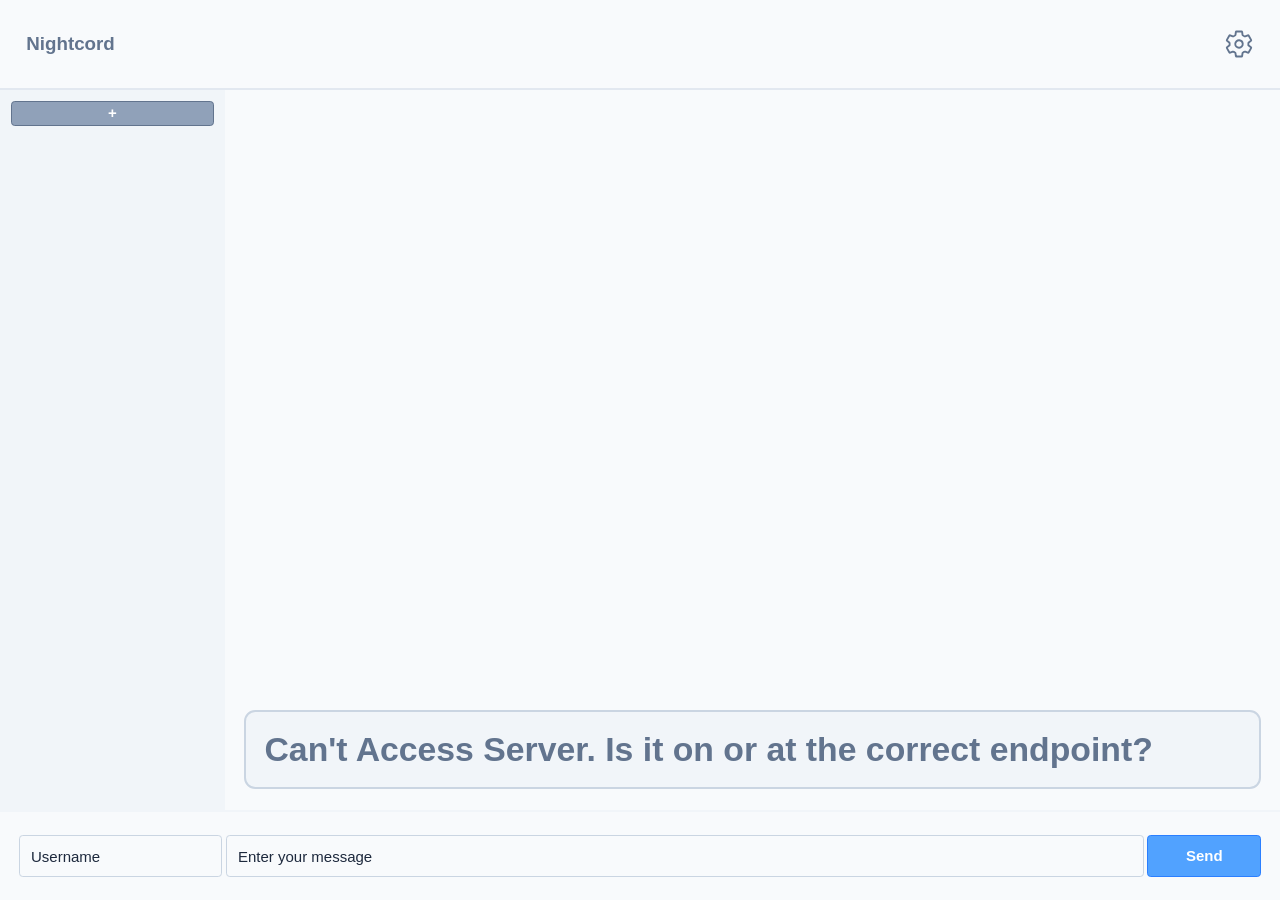
<file: index.html>
<!DOCTYPE html>
<html>
<head>
<title>Nightcord</title>
<meta charset="UTF-8">
<meta name="viewport" content="width=device-width, initial-scale=1">
<link rel="icon" type="image/x-icon" href="./nightcord.ico">
<link rel="stylesheet" href="https://www.w3schools.com/w3css/4/w3.css">
<link rel="stylesheet" href="styles.css"/>
</head>

<body>
<div id="header">
  <h1>Nightcord</h1>
  <div id="settings">
    <div id="svgButton" onclick="
    document.getElementById('myDropdown').classList.toggle('hidden'); document.getElementById('svgButton').classList.toggle('active');
    ">
  <svg
  width="30" height="30" viewBox="0 0 512 512" xmlns="http://www.w3.org/2000/svg">
  <title>ionicons-v5-q</title>
  <path d="M262.29,192.31a64,64,0,1,0,57.4,57.4A64.13,64.13,0,0,0,262.29,192.31ZM416.39,256a154.34,154.34,0,0,1-1.53,20.79l45.21,35.46A10.81,10.81,0,0,1,462.52,326l-42.77,74a10.81,10.81,0,0,1-13.14,4.59l-44.9-18.08a16.11,16.11,0,0,0-15.17,1.75A164.48,164.48,0,0,1,325,400.8a15.94,15.94,0,0,0-8.82,12.14l-6.73,47.89A11.08,11.08,0,0,1,298.77,470H213.23a11.11,11.11,0,0,1-10.69-8.87l-6.72-47.82a16.07,16.07,0,0,0-9-12.22,155.3,155.3,0,0,1-21.46-12.57,16,16,0,0,0-15.11-1.71l-44.89,18.07a10.81,10.81,0,0,1-13.14-4.58l-42.77-74a10.8,10.8,0,0,1,2.45-13.75l38.21-30a16.05,16.05,0,0,0,6-14.08c-.36-4.17-.58-8.33-.58-12.5s.21-8.27.58-12.35a16,16,0,0,0-6.07-13.94l-38.19-30A10.81,10.81,0,0,1,49.48,186l42.77-74a10.81,10.81,0,0,1,13.14-4.59l44.9,18.08a16.11,16.11,0,0,0,15.17-1.75A164.48,164.48,0,0,1,187,111.2a15.94,15.94,0,0,0,8.82-12.14l6.73-47.89A11.08,11.08,0,0,1,213.23,42h85.54a11.11,11.11,0,0,1,10.69,8.87l6.72,47.82a16.07,16.07,0,0,0,9,12.22,155.3,155.3,0,0,1,21.46,12.57,16,16,0,0,0,15.11,1.71l44.89-18.07a10.81,10.81,0,0,1,13.14,4.58l42.77,74a10.8,10.8,0,0,1-2.45,13.75l-38.21,30a16.05,16.05,0,0,0-6.05,14.08C416.17,247.67,416.39,251.83,416.39,256Z" style="fill:none;stroke: var(--color-slate-500); pointer-events: none; stroke-linecap:round;stroke-linejoin:round;stroke-width:32px"/>
  </svg>
  </div>

  <div id="myDropdown" class="dropdown-content hidden">
    <button id="darkModeButton" onclick="setDarkMode(!darkMode)">Dark Mode: Off</button>
    <button id="adminModeButton" onclick="setAdminPowers(!adminPowers)">Admin Mode: Off</button>
    <button onclick="window.location.href='./about.html'">About Page</button>
    <hr/>
    <button onclick="getLink()">Get Server Link</button>
    <button onclick="changeLink()">Change Server Link</button>
    <button onclick="resetLink()">Reset Server Link</button>
  </div>
  </div>
  <!-- <button onClick = getData()>Click Here To Fetch Data</button> -->
</div>
<main>
<div id="channels">
  <button id="createChannel" onclick="channelCreate()"> + </button>
  <div id="buttonContainer"></div>
</div>
<div id="jsonContainer">
  <h1>Loading...</h1>
</div>
</main>
<div>
  <h2 id="editing" style="display: none;">Editing Message.</h2>
  <form autocomplete="off">
    <input class="input" type="text" id="nameInput" placeholder="Username"></input>
    <input class="input" id="messageInput" placeholder="Enter your message" data-placeholder="Enter your message"></input>
    <button type="button" onclick="
    sendData()">Send</button> 
    </form>
    </div>
<script src="script.js"></script>

</body>
</html>
</file>
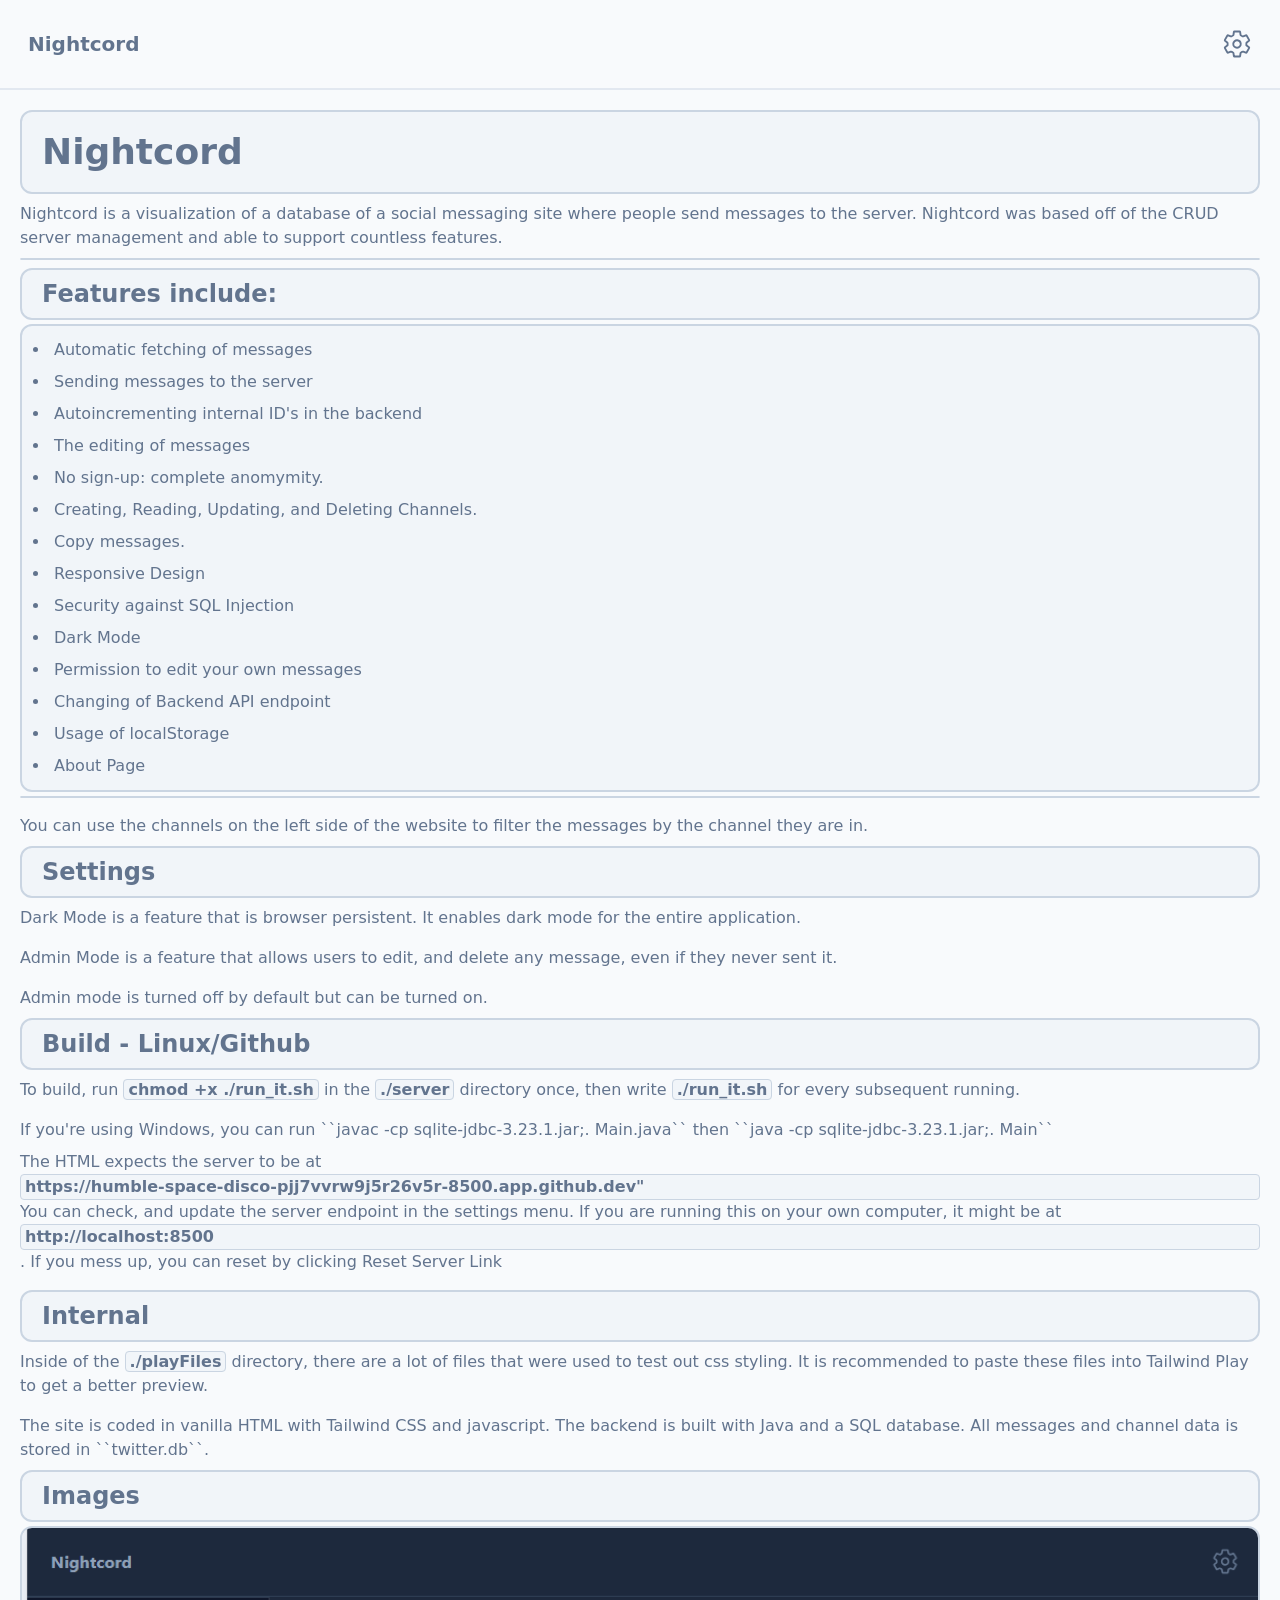
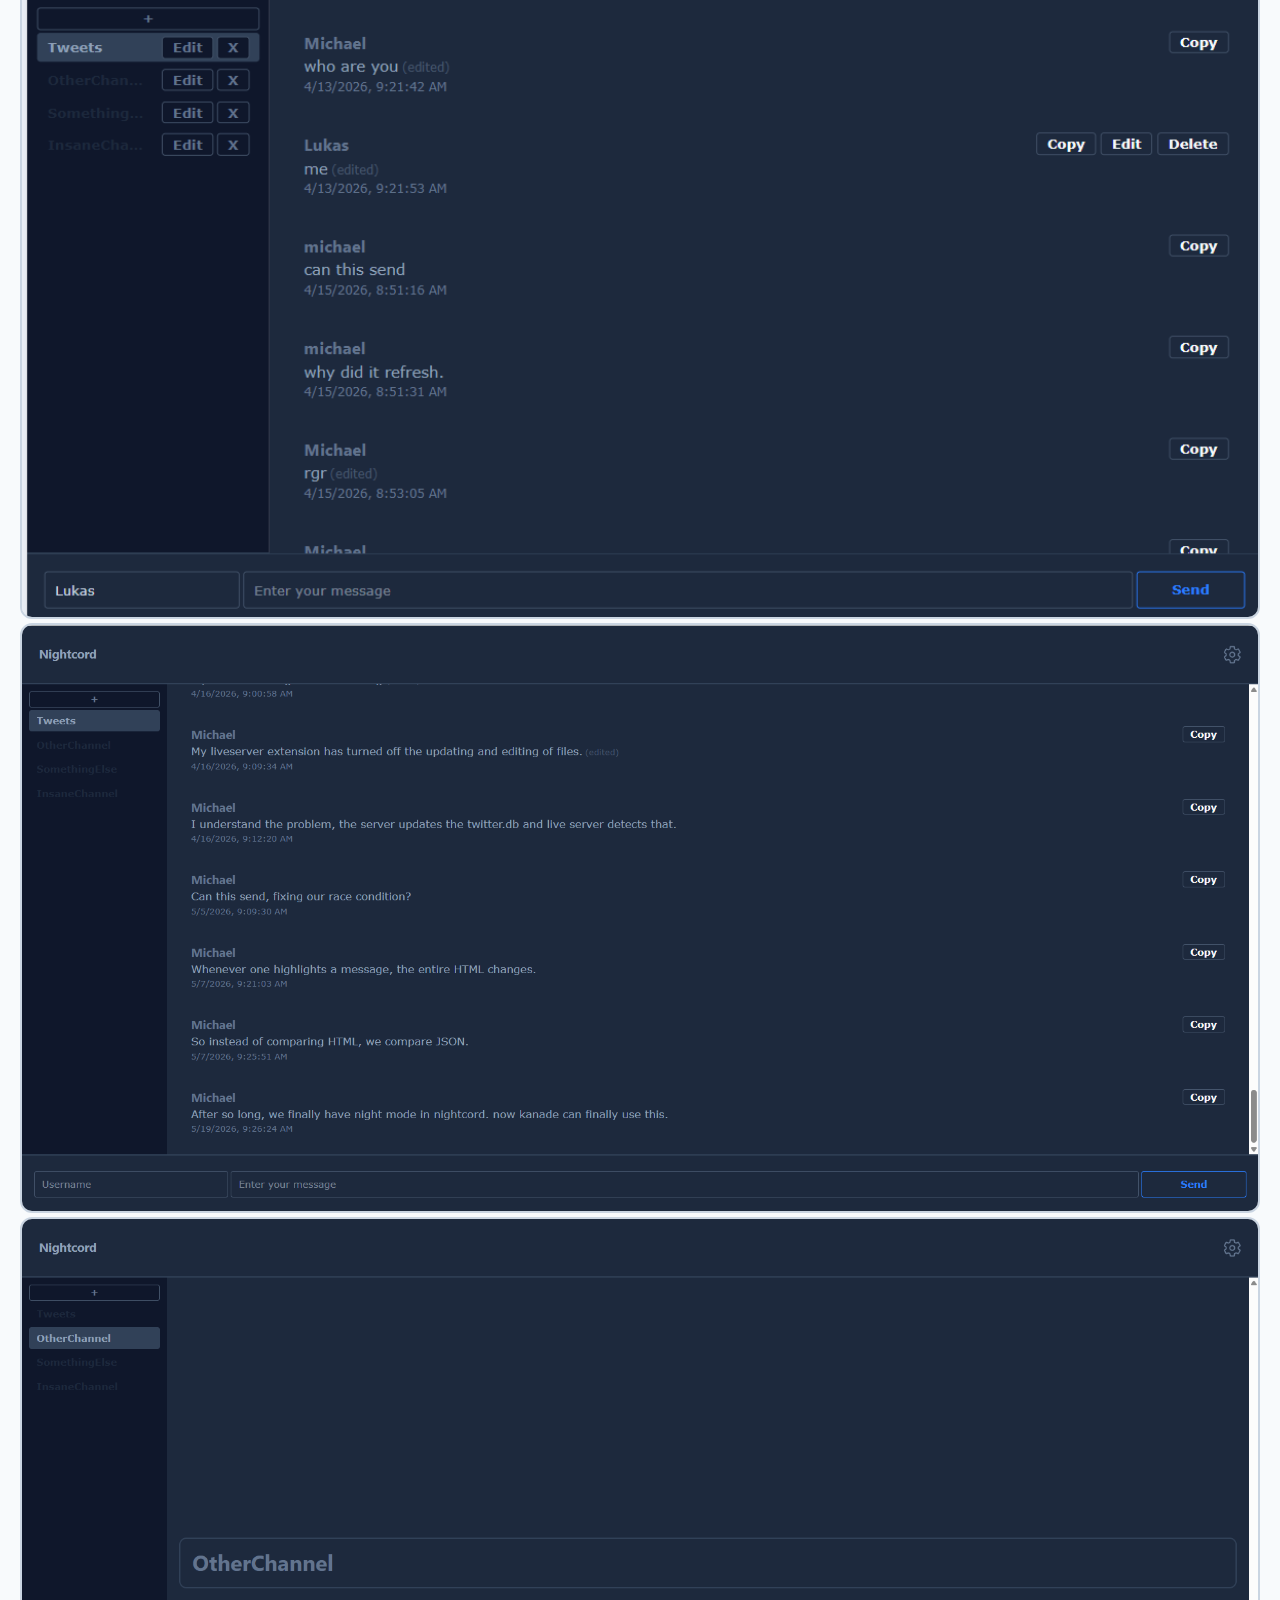
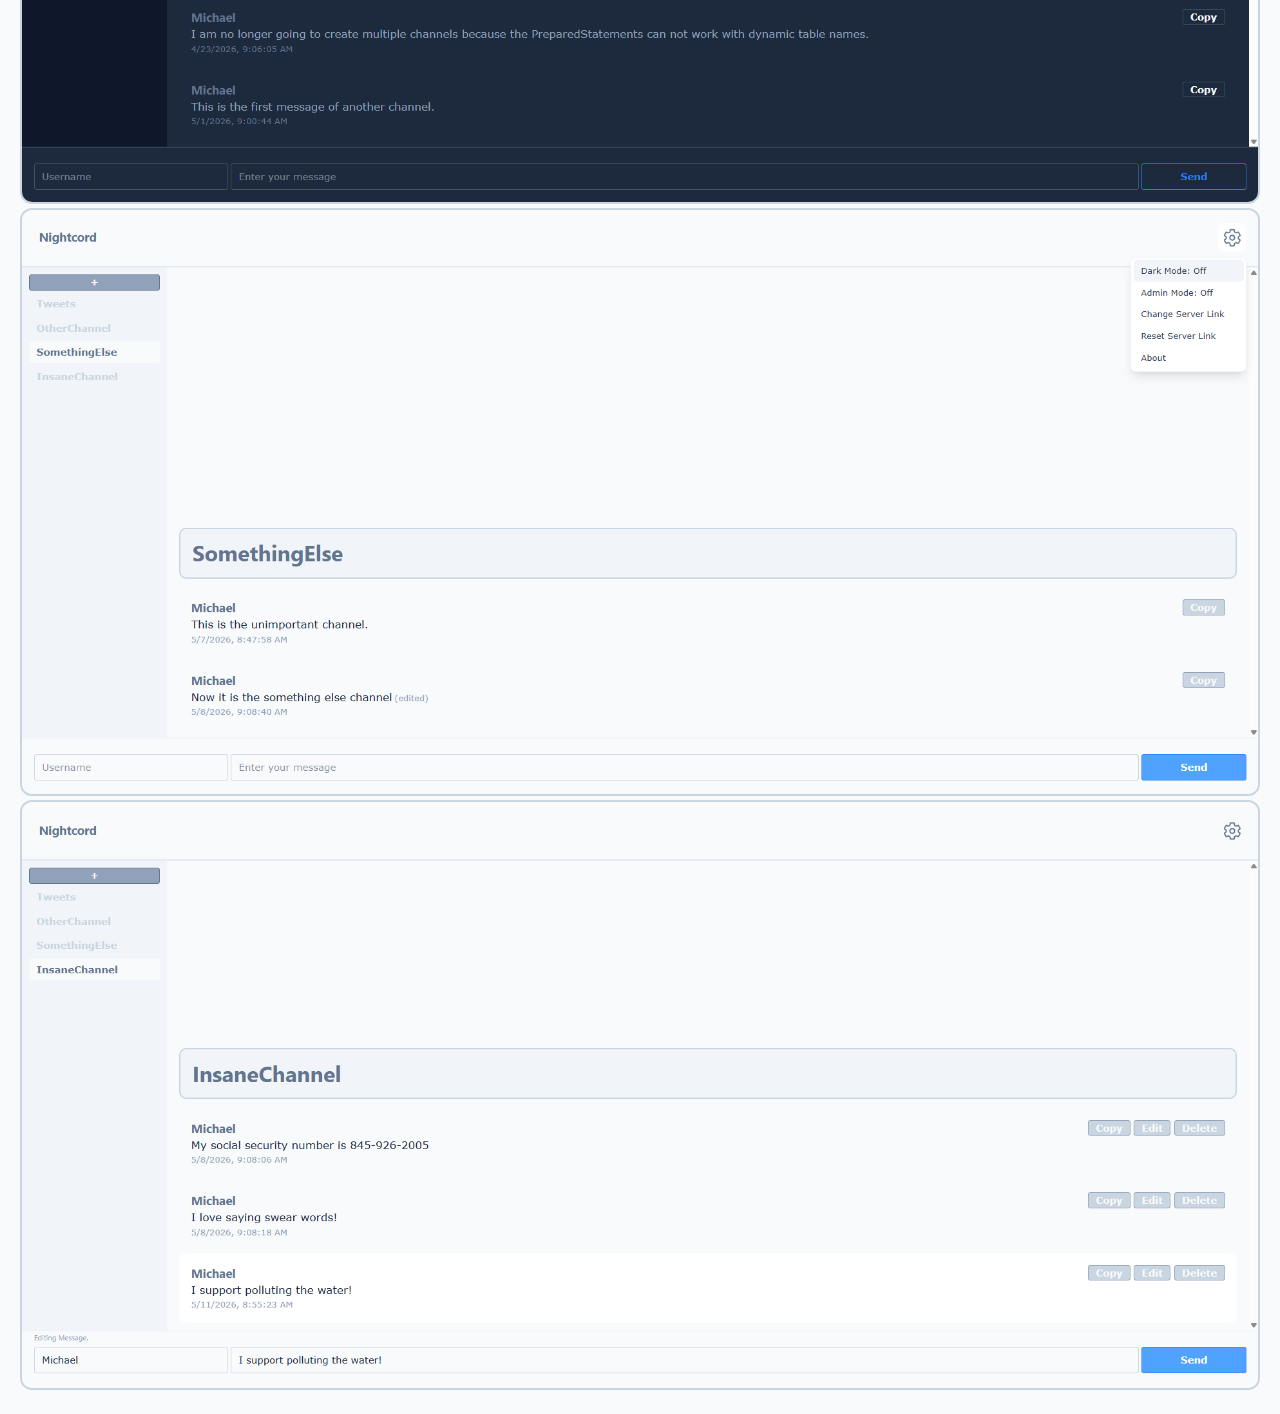
<file: about.html>
<html>
    <head>
      <meta charset="UTF-8">
      <meta name="viewport" content="width=device-width, initial-scale=1">
        <link rel="icon" type="image/x-icon" href="./nightcord.ico">
        <title>Nightcord - About</title>
        <link rel="stylesheet" href="about.css"/>
    </head>
    <body>
        <div id="header">
  <h1>Nightcord</h1>
  <div id="settings">
    <div id="svgButton" onclick="
    document.getElementById('myDropdown').classList.toggle('hidden'); document.getElementById('svgButton').classList.toggle('active');
    ">
  <svg
  width="30" height="30" viewBox="0 0 512 512" xmlns="http://www.w3.org/2000/svg">
  <title>Settings</title>
  <path d="M262.29,192.31a64,64,0,1,0,57.4,57.4A64.13,64.13,0,0,0,262.29,192.31ZM416.39,256a154.34,154.34,0,0,1-1.53,20.79l45.21,35.46A10.81,10.81,0,0,1,462.52,326l-42.77,74a10.81,10.81,0,0,1-13.14,4.59l-44.9-18.08a16.11,16.11,0,0,0-15.17,1.75A164.48,164.48,0,0,1,325,400.8a15.94,15.94,0,0,0-8.82,12.14l-6.73,47.89A11.08,11.08,0,0,1,298.77,470H213.23a11.11,11.11,0,0,1-10.69-8.87l-6.72-47.82a16.07,16.07,0,0,0-9-12.22,155.3,155.3,0,0,1-21.46-12.57,16,16,0,0,0-15.11-1.71l-44.89,18.07a10.81,10.81,0,0,1-13.14-4.58l-42.77-74a10.8,10.8,0,0,1,2.45-13.75l38.21-30a16.05,16.05,0,0,0,6-14.08c-.36-4.17-.58-8.33-.58-12.5s.21-8.27.58-12.35a16,16,0,0,0-6.07-13.94l-38.19-30A10.81,10.81,0,0,1,49.48,186l42.77-74a10.81,10.81,0,0,1,13.14-4.59l44.9,18.08a16.11,16.11,0,0,0,15.17-1.75A164.48,164.48,0,0,1,187,111.2a15.94,15.94,0,0,0,8.82-12.14l6.73-47.89A11.08,11.08,0,0,1,213.23,42h85.54a11.11,11.11,0,0,1,10.69,8.87l6.72,47.82a16.07,16.07,0,0,0,9,12.22,155.3,155.3,0,0,1,21.46,12.57,16,16,0,0,0,15.11,1.71l44.89-18.07a10.81,10.81,0,0,1,13.14,4.58l42.77,74a10.8,10.8,0,0,1-2.45,13.75l-38.21,30a16.05,16.05,0,0,0-6.05,14.08C416.17,247.67,416.39,251.83,416.39,256Z" style="fill:none;stroke: var(--color-slate-500); pointer-events: none; stroke-linecap:round;stroke-linejoin:round;stroke-width:32px"/>
  </svg>
  </div>

  <div id="myDropdown" class="dropdown-content hidden">
    <button id="darkModeButton" onclick="setDarkMode(!darkMode)">Dark Mode: Off</button>
    <button onclick="window.location.href='./'">Home</button>
  </div>
  </div>
  <!-- <button onClick = getData()>Click Here To Fetch Data</button> -->
</div>
        <main>
            <h1>Nightcord</h1>
            <p>
Nightcord is a visualization of a database of a social messaging site where people send messages to the server.
Nightcord was based off of the CRUD server management and able to support countless features.
</p>
<hr/>
<h2>Features include:</h2>
<ul>
<li>Automatic fetching of messages</li>
<li>Sending messages to the server</li>
<li>Autoincrementing internal ID's in the backend</li>
<li>The editing of messages</li>
<li>No sign-up: complete anomymity.</li>
<li>Creating, Reading, Updating, and Deleting Channels.</li>
<li>Copy messages.</li>
<li>Responsive Design</li>
<li>Security against SQL Injection</li>
<li>Dark Mode</li>
<li>Permission to edit your own messages</li>
<li>Changing of Backend API endpoint</li>
<li>Usage of localStorage</li>
<li>About Page</li>
</ul>
<hr/>


<p>You can use the channels on the left side of the website to filter the messages by the channel they are in. </p>
<h2>Settings</h2>
<p>Dark Mode is a feature that is browser persistent. It enables dark mode for the entire application.</p>
<p>Admin Mode is a feature that allows users to edit, and delete any message, even if they never sent it.</p>
<p>Admin mode is turned off by default but can be turned on.</p>



<h2>Build - Linux/Github</h2>
<p>To build, run <span>chmod +x ./run_it.sh</span> in the <span>./server</span> directory once, then write <span>./run_it.sh</span> for every subsequent running.
<p>If you're using Windows, you can run ``javac -cp sqlite-jdbc-3.23.1.jar;. Main.java`` then ``java  -cp sqlite-jdbc-3.23.1.jar;. Main``</p>
The HTML expects the server to be at <span>https://humble-space-disco-pjj7vvrw9j5r26v5r-8500.app.github.dev"</span> You can check, and update the server endpoint in the settings menu.
If you are running this on your own computer, it might be at <span>http://localhost:8500</span>. If you mess up, you can reset by clicking Reset Server Link</p>

<h2>Internal</h2>
<p>Inside of the <span>./playFiles</span> directory, there are a lot of files that were used to test out css styling. It is recommended to paste these files into <a href="https://play.tailwindcss.com/" target="_blank">Tailwind Play</a> to get a better preview.</p>
<p>The site is coded in vanilla HTML with Tailwind CSS and javascript. The backend is built with Java and a SQL database. All messages and channel data is stored in ``twitter.db``.</p>


<h2>Images</h2>
<div id="imageContainer">
<img src="./image.png" />
<img src="./image-1.png" />
<img src="./image-2.png" />
<img src="./image-3.png" />
<img src="./image-4.png" />
</div>
</main>
<script src="darkmode.js"></script>
    </body>
</html>
</file>
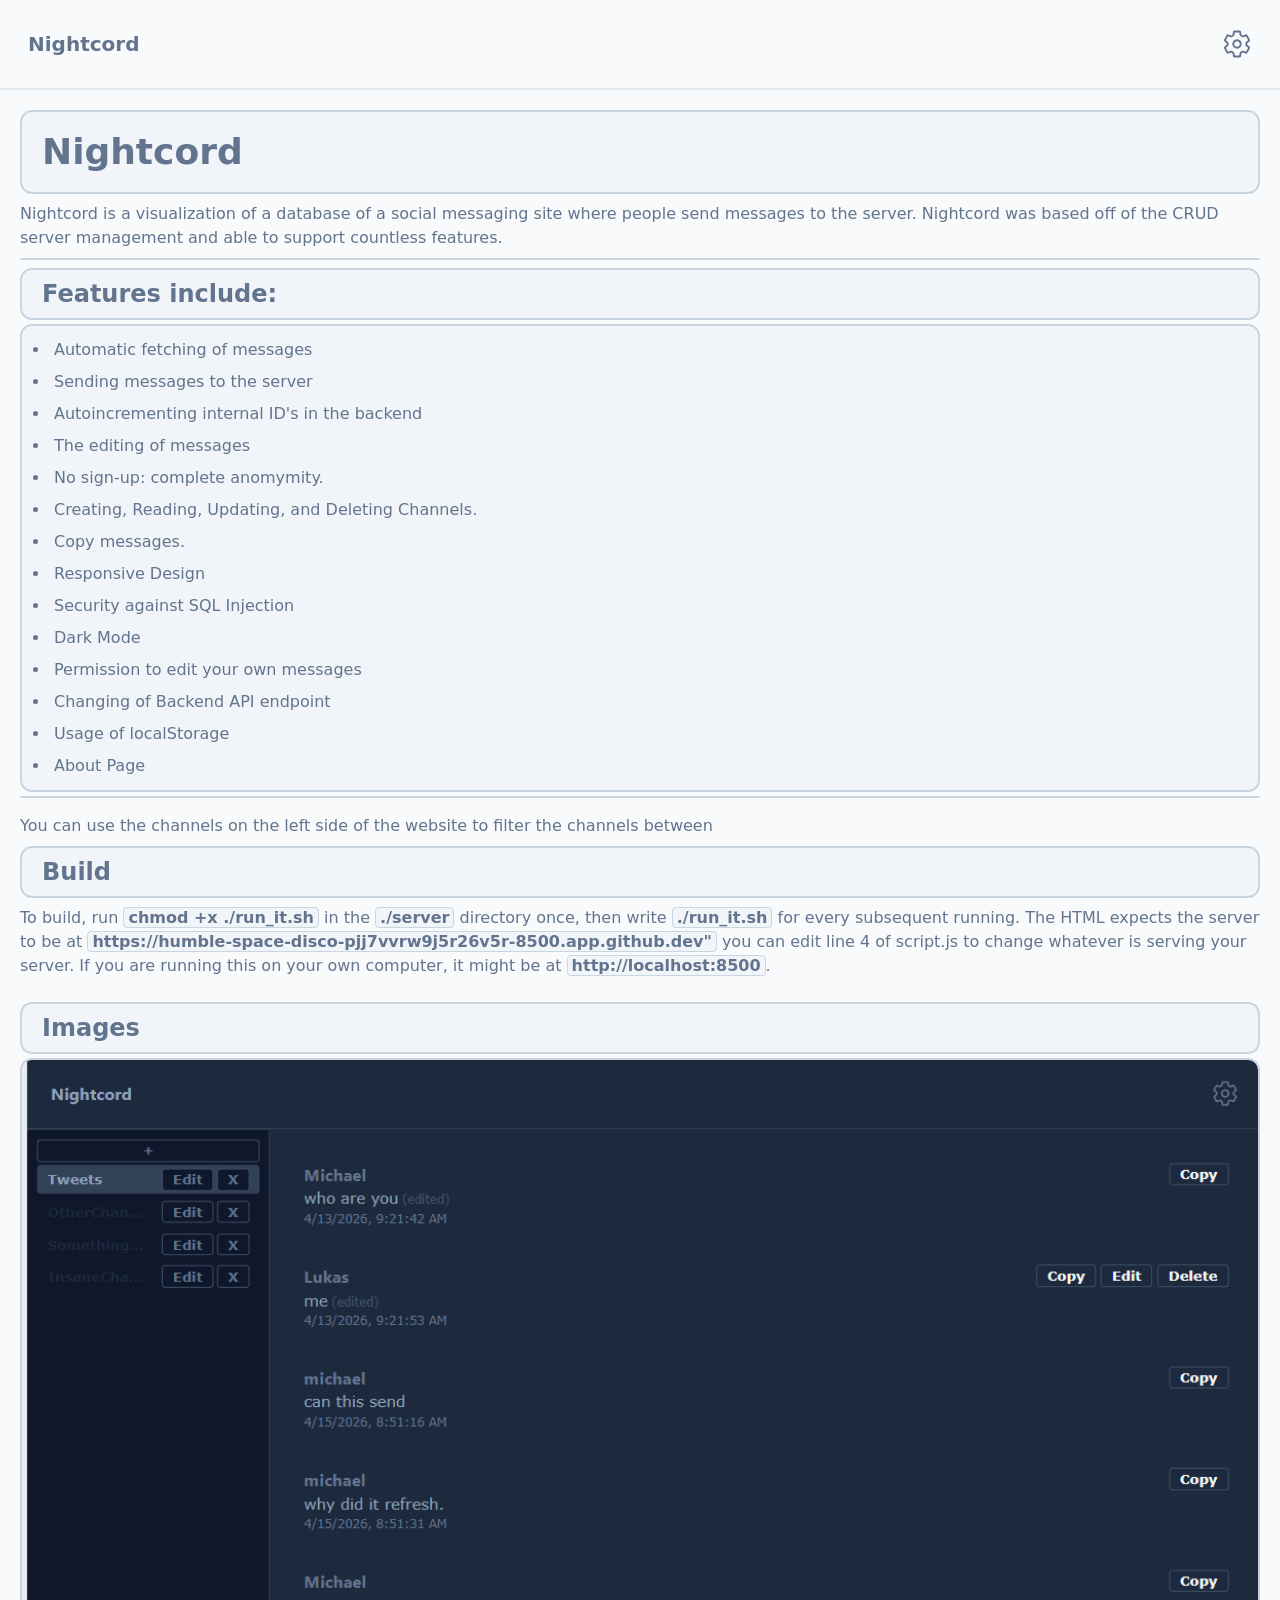
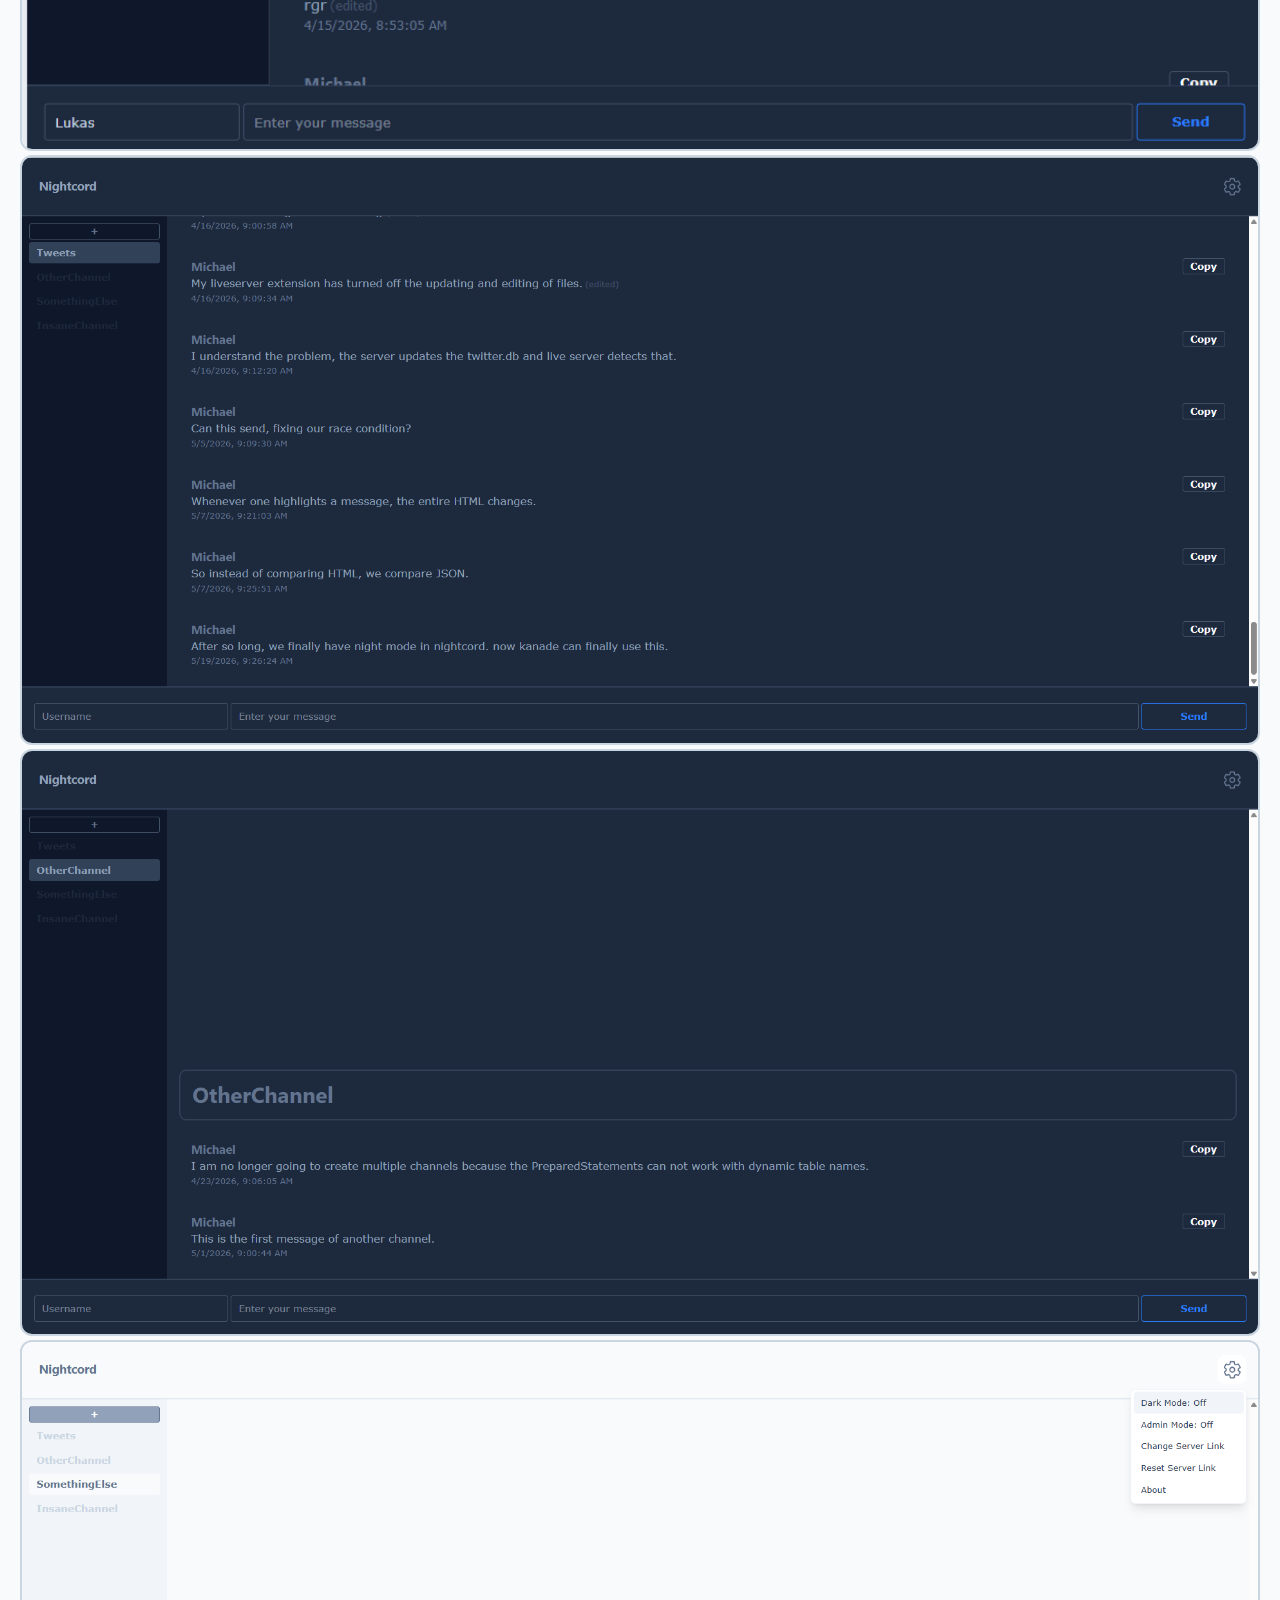
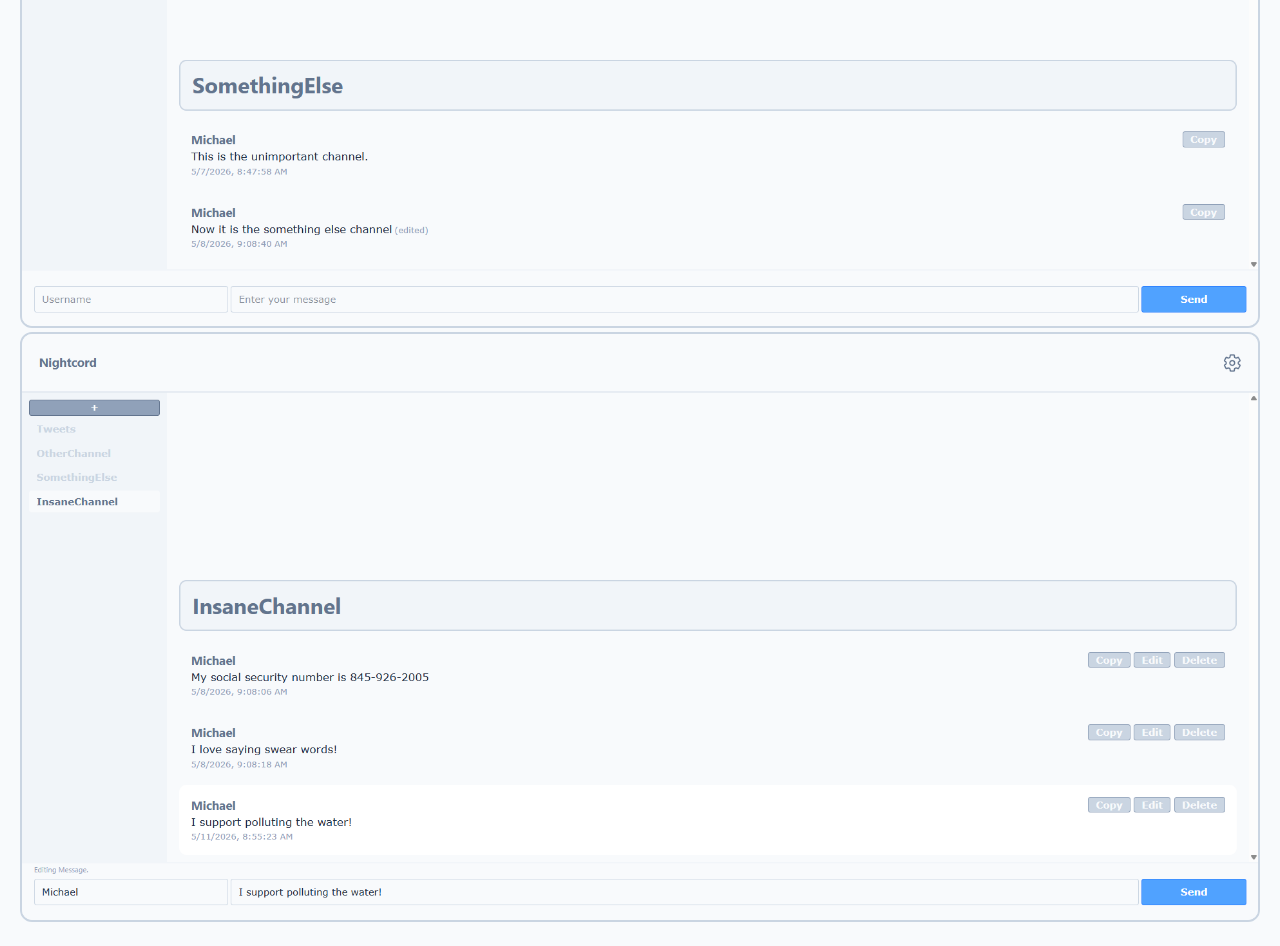
<file: client/about.html>
<html>
    <head>
      <meta charset="UTF-8">
      <meta name="viewport" content="width=device-width, initial-scale=1">
        <link rel="icon" type="image/x-icon" href="./nightcord.ico">
        <title>Nightcord - About</title>
        <link rel="stylesheet" href="about.css"/>
    </head>
    <body>
        <div id="header">
  <h1>Nightcord</h1>
  <div id="settings">
    <div id="svgButton" onclick="
    document.getElementById('myDropdown').classList.toggle('hidden'); document.getElementById('svgButton').classList.toggle('active');
    ">
  <svg
  width="30" height="30" viewBox="0 0 512 512" xmlns="http://www.w3.org/2000/svg">
  <title>Settings</title>
  <path d="M262.29,192.31a64,64,0,1,0,57.4,57.4A64.13,64.13,0,0,0,262.29,192.31ZM416.39,256a154.34,154.34,0,0,1-1.53,20.79l45.21,35.46A10.81,10.81,0,0,1,462.52,326l-42.77,74a10.81,10.81,0,0,1-13.14,4.59l-44.9-18.08a16.11,16.11,0,0,0-15.17,1.75A164.48,164.48,0,0,1,325,400.8a15.94,15.94,0,0,0-8.82,12.14l-6.73,47.89A11.08,11.08,0,0,1,298.77,470H213.23a11.11,11.11,0,0,1-10.69-8.87l-6.72-47.82a16.07,16.07,0,0,0-9-12.22,155.3,155.3,0,0,1-21.46-12.57,16,16,0,0,0-15.11-1.71l-44.89,18.07a10.81,10.81,0,0,1-13.14-4.58l-42.77-74a10.8,10.8,0,0,1,2.45-13.75l38.21-30a16.05,16.05,0,0,0,6-14.08c-.36-4.17-.58-8.33-.58-12.5s.21-8.27.58-12.35a16,16,0,0,0-6.07-13.94l-38.19-30A10.81,10.81,0,0,1,49.48,186l42.77-74a10.81,10.81,0,0,1,13.14-4.59l44.9,18.08a16.11,16.11,0,0,0,15.17-1.75A164.48,164.48,0,0,1,187,111.2a15.94,15.94,0,0,0,8.82-12.14l6.73-47.89A11.08,11.08,0,0,1,213.23,42h85.54a11.11,11.11,0,0,1,10.69,8.87l6.72,47.82a16.07,16.07,0,0,0,9,12.22,155.3,155.3,0,0,1,21.46,12.57,16,16,0,0,0,15.11,1.71l44.89-18.07a10.81,10.81,0,0,1,13.14,4.58l42.77,74a10.8,10.8,0,0,1-2.45,13.75l-38.21,30a16.05,16.05,0,0,0-6.05,14.08C416.17,247.67,416.39,251.83,416.39,256Z" style="fill:none;stroke: var(--color-slate-500); pointer-events: none; stroke-linecap:round;stroke-linejoin:round;stroke-width:32px"/>
  </svg>
  </div>

  <div id="myDropdown" class="dropdown-content hidden">
    <button id="darkModeButton" onclick="setDarkMode(!darkMode)">Dark Mode: Off</button>
    <button onclick="window.location.href='./index.html'">Home</button>
  </div>
  </div>
  <!-- <button onClick = getData()>Click Here To Fetch Data</button> -->
</div>
        <main>
            <h1>Nightcord</h1>
            <p>
Nightcord is a visualization of a database of a social messaging site where people send messages to the server.
Nightcord was based off of the CRUD server management and able to support countless features.
</p>
<hr/>
<h2>Features include:</h2>
<ul>
<li>Automatic fetching of messages</li>
<li>Sending messages to the server</li>
<li>Autoincrementing internal ID's in the backend</li>
<li>The editing of messages</li>
<li>No sign-up: complete anomymity.</li>
<li>Creating, Reading, Updating, and Deleting Channels.</li>
<li>Copy messages.</li>
<li>Responsive Design</li>
<li>Security against SQL Injection</li>
<li>Dark Mode</li>
<li>Permission to edit your own messages</li>
<li>Changing of Backend API endpoint</li>
<li>Usage of localStorage</li>
<li>About Page</li>
</ul>
<hr/>


<p>You can use the channels on the left side of the website to filter the channels between </p>

<h2>Build</h2>
<p>To build, run <span>chmod +x ./run_it.sh</span> in the <span>./server</span> directory once, then write <span>./run_it.sh</span> for every subsequent running.
The HTML expects the server to be at <span>https://humble-space-disco-pjj7vvrw9j5r26v5r-8500.app.github.dev"</span> you can edit line 4 of script.js to change whatever is serving your server.
If you are running this on your own computer, it might be at <span>http://localhost:8500</span>.</p>

</p>
<h2>Images</h2>
<div id="imageContainer">
<img src="../image.png" />
<img src="../image-1.png" />
<img src="../image-2.png" />
<img src="../image-3.png" />
<img src="../image-4.png" />
</div>
</main>
<script src="darkmode.js"></script>
    </body>
</html>
</file>
<file: styles.css>
/*! tailwindcss v4.3.0 | MIT License | https://tailwindcss.com */
@layer properties;
@layer theme, base, components, utilities;
@layer theme {
  :root, :host {
    --font-sans: ui-sans-serif, system-ui, sans-serif, 'Apple Color Emoji', 'Segoe UI Emoji', 'Segoe UI Symbol',
    'Noto Color Emoji';
    --font-mono: ui-monospace, SFMono-Regular, Menlo, Monaco, Consolas, 'Liberation Mono', 'Courier New',
    monospace;
    --color-blue-200: oklch(88.2% 0.059 254.128);
    --color-blue-400: oklch(70.7% 0.165 254.624);
    --color-blue-500: oklch(62.3% 0.214 259.815);
    --color-blue-900: oklch(37.9% 0.146 265.522);
    --color-slate-50: oklch(98.4% 0.003 247.858);
    --color-slate-100: oklch(96.8% 0.007 247.896);
    --color-slate-200: oklch(92.9% 0.013 255.508);
    --color-slate-300: oklch(86.9% 0.022 252.894);
    --color-slate-400: oklch(70.4% 0.04 256.788);
    --color-slate-500: oklch(55.4% 0.046 257.417);
    --color-slate-600: oklch(44.6% 0.043 257.281);
    --color-slate-700: oklch(37.2% 0.044 257.287);
    --color-slate-800: oklch(27.9% 0.041 260.031);
    --color-slate-900: oklch(20.8% 0.042 265.755);
    --color-white: #fff;
    --spacing: 0.25rem;
    --text-xs: 0.75rem;
    --text-xs--line-height: calc(1 / 0.75);
    --text-sm: 0.875rem;
    --text-sm--line-height: calc(1.25 / 0.875);
    --text-lg: 1.125rem;
    --text-lg--line-height: calc(1.75 / 1.125);
    --text-xl: 1.25rem;
    --text-xl--line-height: calc(1.75 / 1.25);
    --text-4xl: 2.25rem;
    --text-4xl--line-height: calc(2.5 / 2.25);
    --font-weight-medium: 500;
    --font-weight-bold: 700;
    --radius-md: 0.375rem;
    --radius-lg: 0.5rem;
    --radius-xl: 0.75rem;
    --default-font-family: var(--font-sans);
    --default-mono-font-family: var(--font-mono);
  }
}
@layer base {
  *, ::after, ::before, ::backdrop, ::file-selector-button {
    box-sizing: border-box;
    margin: 0;
    padding: 0;
    border: 0 solid;
  }
  html, :host {
    line-height: 1.5;
    -webkit-text-size-adjust: 100%;
    tab-size: 4;
    font-family: var(--default-font-family, ui-sans-serif, system-ui, sans-serif, 'Apple Color Emoji', 'Segoe UI Emoji', 'Segoe UI Symbol', 'Noto Color Emoji');
    font-feature-settings: var(--default-font-feature-settings, normal);
    font-variation-settings: var(--default-font-variation-settings, normal);
    -webkit-tap-highlight-color: transparent;
  }
  hr {
    height: 0;
    color: inherit;
    border-top-width: 1px;
  }
  abbr:where([title]) {
    -webkit-text-decoration: underline dotted;
    text-decoration: underline dotted;
  }
  h1, h2, h3, h4, h5, h6 {
    font-size: inherit;
    font-weight: inherit;
  }
  a {
    color: inherit;
    -webkit-text-decoration: inherit;
    text-decoration: inherit;
  }
  b, strong {
    font-weight: bolder;
  }
  code, kbd, samp, pre {
    font-family: var(--default-mono-font-family, ui-monospace, SFMono-Regular, Menlo, Monaco, Consolas, 'Liberation Mono', 'Courier New', monospace);
    font-feature-settings: var(--default-mono-font-feature-settings, normal);
    font-variation-settings: var(--default-mono-font-variation-settings, normal);
    font-size: 1em;
  }
  small {
    font-size: 80%;
  }
  sub, sup {
    font-size: 75%;
    line-height: 0;
    position: relative;
    vertical-align: baseline;
  }
  sub {
    bottom: -0.25em;
  }
  sup {
    top: -0.5em;
  }
  table {
    text-indent: 0;
    border-color: inherit;
    border-collapse: collapse;
  }
  :-moz-focusring {
    outline: auto;
  }
  progress {
    vertical-align: baseline;
  }
  summary {
    display: list-item;
  }
  ol, ul, menu {
    list-style: none;
  }
  img, svg, video, canvas, audio, iframe, embed, object {
    display: block;
    vertical-align: middle;
  }
  img, video {
    max-width: 100%;
    height: auto;
  }
  button, input, select, optgroup, textarea, ::file-selector-button {
    font: inherit;
    font-feature-settings: inherit;
    font-variation-settings: inherit;
    letter-spacing: inherit;
    color: inherit;
    border-radius: 0;
    background-color: transparent;
    opacity: 1;
  }
  :where(select:is([multiple], [size])) optgroup {
    font-weight: bolder;
  }
  :where(select:is([multiple], [size])) optgroup option {
    padding-inline-start: 20px;
  }
  ::file-selector-button {
    margin-inline-end: 4px;
  }
  ::placeholder {
    opacity: 1;
  }
  @supports (not (-webkit-appearance: -apple-pay-button)) or (contain-intrinsic-size: 1px) {
    ::placeholder {
      color: currentcolor;
      @supports (color: color-mix(in lab, red, red)) {
        color: color-mix(in oklab, currentcolor 50%, transparent);
      }
    }
  }
  textarea {
    resize: vertical;
  }
  ::-webkit-search-decoration {
    -webkit-appearance: none;
  }
  ::-webkit-date-and-time-value {
    min-height: 1lh;
    text-align: inherit;
  }
  ::-webkit-datetime-edit {
    display: inline-flex;
  }
  ::-webkit-datetime-edit-fields-wrapper {
    padding: 0;
  }
  ::-webkit-datetime-edit, ::-webkit-datetime-edit-year-field, ::-webkit-datetime-edit-month-field, ::-webkit-datetime-edit-day-field, ::-webkit-datetime-edit-hour-field, ::-webkit-datetime-edit-minute-field, ::-webkit-datetime-edit-second-field, ::-webkit-datetime-edit-millisecond-field, ::-webkit-datetime-edit-meridiem-field {
    padding-block: 0;
  }
  ::-webkit-calendar-picker-indicator {
    line-height: 1;
  }
  :-moz-ui-invalid {
    box-shadow: none;
  }
  button, input:where([type='button'], [type='reset'], [type='submit']), ::file-selector-button {
    appearance: button;
  }
  ::-webkit-inner-spin-button, ::-webkit-outer-spin-button {
    height: auto;
  }
  [hidden]:where(:not([hidden='until-found'])) {
    display: none!important;
  }
}
@layer utilities {
  .hidden {
    display: none;
  }
}
* {
  box-sizing: border-box;
  --tw-duration: 100ms;
  transition-duration: 100ms;
}
#header {
  display: flex;
  height: 10vh;
  flex-direction: row;
  align-items: center;
  justify-content: space-between;
  border-bottom-style: var(--tw-border-style);
  border-bottom-width: 2px;
  border-color: var(--color-slate-200);
  background-color: var(--color-slate-50);
  padding-inline: calc(var(--spacing) * 5);
  &:where(.dark, .dark *) {
    border-color: var(--color-slate-700);
  }
  &:where(.dark, .dark *) {
    background-color: var(--color-slate-800);
  }
}
#header h1 {
  border-radius: var(--radius-xl);
  padding: calc(var(--spacing) * 2);
  font-size: var(--text-xl);
  line-height: var(--tw-leading, var(--text-xl--line-height));
  --tw-font-weight: var(--font-weight-bold);
  font-weight: var(--font-weight-bold);
  color: var(--color-slate-500);
  &:hover {
    @media (hover: hover) {
      background-color: var(--color-white);
    }
  }
  &:hover {
    @media (hover: hover) {
      color: var(--color-slate-400);
    }
  }
  &:where(.dark, .dark *) {
    color: var(--color-slate-400);
  }
  &:where(.dark, .dark *) {
    &:hover {
      @media (hover: hover) {
        background-color: var(--color-slate-900);
      }
    }
  }
  &:where(.dark, .dark *) {
    &:hover {
      @media (hover: hover) {
        color: var(--color-slate-300);
      }
    }
  }
}
#settings #myDropdown {
  position: absolute;
  right: calc(var(--spacing) * 5);
  z-index: 10;
  margin-top: calc(var(--spacing) * 2);
  width: calc(var(--spacing) * 48);
  border-radius: var(--radius-lg);
  border-style: var(--tw-border-style);
  border-width: 1px;
  border-color: var(--color-slate-100);
  background-color: var(--color-white);
  padding: calc(var(--spacing) * 1);
  text-align: left;
  font-size: var(--text-sm);
  line-height: var(--tw-leading, var(--text-sm--line-height));
  --tw-shadow: 0 10px 15px -3px var(--tw-shadow-color, rgb(0 0 0 / 0.1)), 0 4px 6px -4px var(--tw-shadow-color, rgb(0 0 0 / 0.1));
  box-shadow: var(--tw-inset-shadow), var(--tw-inset-ring-shadow), var(--tw-ring-offset-shadow), var(--tw-ring-shadow), var(--tw-shadow);
  &:where(.dark, .dark *) {
    border-color: var(--color-slate-700);
  }
  &:where(.dark, .dark *) {
    background-color: var(--color-slate-800);
  }
}
#svgButton {
  border-radius: var(--radius-xl);
  padding: calc(var(--spacing) * 2);
  font-size: var(--text-xl);
  line-height: var(--tw-leading, var(--text-xl--line-height));
  --tw-font-weight: var(--font-weight-bold);
  font-weight: var(--font-weight-bold);
  color: var(--color-slate-500);
  &:hover {
    @media (hover: hover) {
      background-color: var(--color-white);
    }
  }
  &:hover {
    @media (hover: hover) {
      color: var(--color-slate-400);
    }
  }
  &:active {
    background-color: var(--color-white);
  }
  &:where(.dark, .dark *) {
    &:hover {
      @media (hover: hover) {
        background-color: var(--color-slate-900);
      }
    }
  }
}
#myDropdown button {
  display: flex;
  width: 100%;
  align-items: center;
  border-radius: var(--radius-md);
  --tw-border-style: none;
  border-style: none;
  background-color: var(--color-white);
  padding-inline: calc(var(--spacing) * 3);
  padding-block: calc(var(--spacing) * 2);
  --tw-font-weight: var(--font-weight-medium);
  font-weight: var(--font-weight-medium);
  color: var(--color-slate-700);
  &:hover {
    @media (hover: hover) {
      background-color: var(--color-slate-100);
    }
  }
  &:where(.dark, .dark *) {
    background-color: var(--color-slate-800);
  }
  &:where(.dark, .dark *) {
    color: var(--color-slate-400);
  }
  &:where(.dark, .dark *) {
    &:hover {
      @media (hover: hover) {
        background-color: var(--color-slate-700);
      }
    }
  }
}
#myDropdown hr {
  margin-inline: calc(var(--spacing) * 2);
  margin-block: calc(var(--spacing) * 0)!important;
  border-color: var(--color-slate-300);
  padding-block: calc(var(--spacing) * 0)!important;
  &:where(.dark, .dark *) {
    border-color: var(--color-slate-700);
  }
}
#svgButton.active {
  background-color: var(--color-white);
  &:where(.dark, .dark *) {
    background-color: var(--color-slate-900);
  }
}
.hidden {
  display: none;
}
button {
  align-items: center;
  border-radius: 0.25rem;
  border-style: var(--tw-border-style);
  border-width: 1px;
  border-color: var(--color-blue-500);
  background-color: var(--color-blue-400);
  padding-inline: calc(var(--spacing) * 3);
  --tw-font-weight: var(--font-weight-bold);
  font-weight: var(--font-weight-bold);
  color: var(--color-white);
  &:hover {
    @media (hover: hover) {
      background-color: var(--color-blue-200);
    }
  }
  &:where(.dark, .dark *) {
    background-color: var(--color-slate-800);
  }
  &:where(.dark, .dark *) {
    color: var(--color-blue-500);
  }
  &:where(.dark, .dark *) {
    &:hover {
      @media (hover: hover) {
        background-color: var(--color-blue-900);
      }
    }
  }
}
#jsonContainer {
  display: flex;
  height: 80vh;
  width: 100%;
  flex-direction: column-reverse;
  gap: calc(var(--spacing) * 1);
  overflow-y: scroll;
  scroll-behavior: smooth;
  background-color: var(--color-slate-50);
  padding-block: calc(var(--spacing) * 3);
  &:where(.dark, .dark *) {
    background-color: var(--color-slate-800);
  }
}
#jsonContainer > h1 {
  margin-inline: calc(var(--spacing) * 5);
  border-radius: var(--radius-xl);
  border-style: var(--tw-border-style);
  border-width: 2px;
  border-color: var(--color-slate-300);
  background-color: var(--color-slate-100);
  padding: calc(var(--spacing) * 5);
  font-size: var(--text-4xl);
  line-height: var(--tw-leading, var(--text-4xl--line-height));
  --tw-font-weight: var(--font-weight-bold);
  font-weight: var(--font-weight-bold);
  color: var(--color-slate-500);
  &:where(.dark, .dark *) {
    border-color: var(--color-slate-700);
  }
  &:where(.dark, .dark *) {
    background-color: var(--color-slate-800);
  }
  &:where(.dark, .dark *) {
    color: var(--color-slate-500);
  }
}
.message {
  margin-inline: calc(var(--spacing) * 5);
  display: flex;
  flex-direction: column;
  border-radius: var(--radius-xl);
  padding: calc(var(--spacing) * 5);
  &:hover {
    @media (hover: hover) {
      background-color: var(--color-white);
    }
  }
  &:where(.dark, .dark *) {
    &:hover {
      @media (hover: hover) {
        background-color: var(--color-slate-700);
      }
    }
  }
}
.message h1 {
  margin: calc(var(--spacing) * 0);
  font-size: var(--text-xl);
  line-height: var(--tw-leading, var(--text-xl--line-height));
  --tw-font-weight: var(--font-weight-bold);
  font-weight: var(--font-weight-bold);
  color: var(--color-slate-500);
  &:where(.dark, .dark *) {
    color: var(--color-slate-500);
  }
}
.messageContent {
  display: flex;
  flex-direction: row;
  align-items: baseline;
  gap: calc(var(--spacing) * 1);
}
.message p {
  font-size: var(--text-lg);
  line-height: var(--tw-leading, var(--text-lg--line-height));
  color: var(--color-slate-800);
  &:where(.dark, .dark *) {
    color: var(--color-slate-400);
  }
}
.message.active {
  background-color: var(--color-white)!important;
  &:where(.dark, .dark *) {
    background-color: var(--color-slate-700)!important;
  }
}
.editDisclaimer {
  align-items: baseline;
  font-size: var(--text-sm)!important;
  line-height: var(--tw-leading, var(--text-sm--line-height))!important;
  color: var(--color-slate-400)!important;
  &:where(.dark, .dark *) {
    color: var(--color-slate-600)!important;
  }
}
.message span {
  font-size: var(--text-sm);
  line-height: var(--tw-leading, var(--text-sm--line-height));
  color: var(--color-slate-400);
  &:where(.dark, .dark *) {
    color: var(--color-slate-500);
  }
}
form {
  margin-inline: auto;
  display: flex;
  height: 10vh;
  flex-direction: row;
  gap: calc(var(--spacing) * 1);
  border-top-style: var(--tw-border-style);
  border-top-width: 2px;
  border-color: var(--color-slate-100);
  background-color: var(--color-slate-50);
  padding: calc(var(--spacing) * 5);
  &:where(.dark, .dark *) {
    border-color: var(--color-slate-700);
  }
  &:where(.dark, .dark *) {
    background-color: var(--color-slate-800);
  }
}
form * {
  margin-block: auto;
  height: 2.75rem;
}
.input {
  display: inline-block;
  min-width: calc(var(--spacing) * 0);
  overflow-y: auto;
  border-radius: 0.25rem;
  border-style: var(--tw-border-style);
  border-width: 1px;
  border-color: var(--color-slate-300);
  padding: calc(var(--spacing) * 3);
  --tw-leading: 1;
  line-height: 1;
  color: var(--color-slate-800);
  &:where(.dark, .dark *) {
    border-color: var(--color-slate-600);
  }
  &:where(.dark, .dark *) {
    color: var(--color-slate-300);
  }
}
#nameInput {
  flex: 2!important;
}
#messageInput {
  flex: 10;
}
form button {
  min-width: calc(var(--spacing) * 0);
  flex: 1!important;
}
.messageHeader {
  display: flex;
  flex-direction: row;
  justify-content: space-between;
}
#buttonContainer > div {
  margin-bottom: calc(var(--spacing) * 1);
  display: flex;
  min-height: calc(var(--spacing) * 9);
  width: 100%;
  flex-direction: row;
  align-items: center;
  justify-content: space-between;
  border-radius: 0.25rem;
  --tw-border-style: none;
  border-style: none;
  background-color: var(--color-slate-100);
  padding-inline: calc(var(--spacing) * 3);
  text-align: left;
  --tw-font-weight: var(--font-weight-bold);
  font-weight: var(--font-weight-bold);
  color: var(--color-slate-300);
  &:hover {
    @media (hover: hover) {
      background-color: var(--color-slate-50);
    }
  }
  &:hover {
    @media (hover: hover) {
      color: var(--color-slate-400);
    }
  }
  &:where(.dark, .dark *) {
    background-color: var(--color-slate-900);
  }
  &:where(.dark, .dark *) {
    color: var(--color-slate-800);
  }
  &:where(.dark, .dark *) {
    &:hover {
      @media (hover: hover) {
        background-color: var(--color-slate-800);
      }
    }
  }
  &:where(.dark, .dark *) {
    &:hover {
      @media (hover: hover) {
        color: var(--color-slate-500);
      }
    }
  }
}
.channelEditButtons button {
  margin-block: calc(var(--spacing) * 1);
  border-color: var(--color-slate-300);
  background-color: var(--color-slate-50)!important;
  color: var(--color-slate-500);
  &:where(.dark, .dark *) {
    border-color: var(--color-slate-600);
  }
  &:where(.dark, .dark *) {
    background-color: var(--color-slate-900)!important;
  }
}
#buttonContainer p {
  flex: 1;
  overflow: hidden;
  text-overflow: ellipsis;
}
.channelEditButtons {
  display: flex;
  flex: 1;
  justify-content: center;
  gap: calc(var(--spacing) * 1);
}
.buttonContainer button {
  border-color: var(--color-slate-400);
  background-color: var(--color-slate-300);
  color: var(--color-slate-50);
  &:hover {
    @media (hover: hover) {
      background-color: var(--color-slate-200);
    }
  }
  &:where(.dark, .dark *) {
    border-color: var(--color-slate-600);
  }
  &:where(.dark, .dark *) {
    background-color: var(--color-slate-800);
  }
  &:where(.dark, .dark *) {
    &:hover {
      @media (hover: hover) {
        background-color: var(--color-slate-700);
      }
    }
  }
}
#editing {
  position: absolute;
  margin-inline: calc(var(--spacing) * 5);
  margin-block: calc(var(--spacing) * 1);
  font-size: var(--text-xs);
  line-height: var(--tw-leading, var(--text-xs--line-height));
  color: var(--color-slate-400);
  &:where(.dark, .dark *) {
    color: var(--color-slate-500);
  }
}
#channels {
  display: none;
  min-width: calc(var(--spacing) * 60);
  flex-direction: column;
  gap: calc(var(--spacing) * 1);
  background-color: var(--color-slate-100);
  padding-inline: calc(var(--spacing) * 3);
  padding-block: calc(var(--spacing) * 3);
  @media (width >= 64rem) {
    display: flex;
  }
  &:where(.dark, .dark *) {
    background-color: var(--color-slate-900);
  }
}
main {
  display: flex;
  flex-direction: row;
}
#channels .activeButton {
  border-style: var(--tw-border-style);
  border-width: 2px;
  border-color: var(--color-slate-600);
  background-color: var(--color-slate-50);
  color: var(--color-slate-500);
  &:where(.dark, .dark *) {
    background-color: var(--color-slate-700);
  }
  &:where(.dark, .dark *) {
    color: var(--color-slate-400);
  }
}
#channels #createChannel {
  border-style: var(--tw-border-style);
  border-width: 1px;
  border-color: var(--color-slate-500);
  background-color: var(--color-slate-400);
  text-align: center;
  &:hover {
    @media (hover: hover) {
      background-color: var(--color-slate-300);
    }
  }
  &:where(.dark, .dark *) {
    border-color: var(--color-slate-600);
  }
  &:where(.dark, .dark *) {
    background-color: var(--color-slate-900);
  }
  &:where(.dark, .dark *) {
    color: var(--color-slate-500);
  }
  &:where(.dark, .dark *) {
    &:hover {
      @media (hover: hover) {
        background-color: var(--color-slate-800);
      }
    }
  }
}
@property --tw-duration {
  syntax: "*";
  inherits: false;
}
@property --tw-border-style {
  syntax: "*";
  inherits: false;
  initial-value: solid;
}
@property --tw-font-weight {
  syntax: "*";
  inherits: false;
}
@property --tw-shadow {
  syntax: "*";
  inherits: false;
  initial-value: 0 0 #0000;
}
@property --tw-shadow-color {
  syntax: "*";
  inherits: false;
}
@property --tw-shadow-alpha {
  syntax: "<percentage>";
  inherits: false;
  initial-value: 100%;
}
@property --tw-inset-shadow {
  syntax: "*";
  inherits: false;
  initial-value: 0 0 #0000;
}
@property --tw-inset-shadow-color {
  syntax: "*";
  inherits: false;
}
@property --tw-inset-shadow-alpha {
  syntax: "<percentage>";
  inherits: false;
  initial-value: 100%;
}
@property --tw-ring-color {
  syntax: "*";
  inherits: false;
}
@property --tw-ring-shadow {
  syntax: "*";
  inherits: false;
  initial-value: 0 0 #0000;
}
@property --tw-inset-ring-color {
  syntax: "*";
  inherits: false;
}
@property --tw-inset-ring-shadow {
  syntax: "*";
  inherits: false;
  initial-value: 0 0 #0000;
}
@property --tw-ring-inset {
  syntax: "*";
  inherits: false;
}
@property --tw-ring-offset-width {
  syntax: "<length>";
  inherits: false;
  initial-value: 0px;
}
@property --tw-ring-offset-color {
  syntax: "*";
  inherits: false;
  initial-value: #fff;
}
@property --tw-ring-offset-shadow {
  syntax: "*";
  inherits: false;
  initial-value: 0 0 #0000;
}
@property --tw-leading {
  syntax: "*";
  inherits: false;
}
@layer properties {
  @supports ((-webkit-hyphens: none) and (not (margin-trim: inline))) or ((-moz-orient: inline) and (not (color:rgb(from red r g b)))) {
    *, ::before, ::after, ::backdrop {
      --tw-duration: initial;
      --tw-border-style: solid;
      --tw-font-weight: initial;
      --tw-shadow: 0 0 #0000;
      --tw-shadow-color: initial;
      --tw-shadow-alpha: 100%;
      --tw-inset-shadow: 0 0 #0000;
      --tw-inset-shadow-color: initial;
      --tw-inset-shadow-alpha: 100%;
      --tw-ring-color: initial;
      --tw-ring-shadow: 0 0 #0000;
      --tw-inset-ring-color: initial;
      --tw-inset-ring-shadow: 0 0 #0000;
      --tw-ring-inset: initial;
      --tw-ring-offset-width: 0px;
      --tw-ring-offset-color: #fff;
      --tw-ring-offset-shadow: 0 0 #0000;
      --tw-leading: initial;
    }
  }
}
</file>
<file: about.css>
/*! tailwindcss v4.3.0 | MIT License | https://tailwindcss.com */
@layer properties;
@layer theme, base, components, utilities;
@layer theme {
  :root, :host {
    --font-sans: ui-sans-serif, system-ui, sans-serif, 'Apple Color Emoji', 'Segoe UI Emoji', 'Segoe UI Symbol',
    'Noto Color Emoji';
    --font-mono: ui-monospace, SFMono-Regular, Menlo, Monaco, Consolas, 'Liberation Mono', 'Courier New',
    monospace;
    --color-slate-50: oklch(98.4% 0.003 247.858);
    --color-slate-100: oklch(96.8% 0.007 247.896);
    --color-slate-200: oklch(92.9% 0.013 255.508);
    --color-slate-300: oklch(86.9% 0.022 252.894);
    --color-slate-400: oklch(70.4% 0.04 256.788);
    --color-slate-500: oklch(55.4% 0.046 257.417);
    --color-slate-600: oklch(44.6% 0.043 257.281);
    --color-slate-700: oklch(37.2% 0.044 257.287);
    --color-slate-800: oklch(27.9% 0.041 260.031);
    --color-slate-900: oklch(20.8% 0.042 265.755);
    --color-white: #fff;
    --spacing: 0.25rem;
    --text-sm: 0.875rem;
    --text-sm--line-height: calc(1.25 / 0.875);
    --text-xl: 1.25rem;
    --text-xl--line-height: calc(1.75 / 1.25);
    --text-2xl: 1.5rem;
    --text-2xl--line-height: calc(2 / 1.5);
    --text-4xl: 2.25rem;
    --text-4xl--line-height: calc(2.5 / 2.25);
    --font-weight-medium: 500;
    --font-weight-bold: 700;
    --radius-md: 0.375rem;
    --radius-lg: 0.5rem;
    --radius-xl: 0.75rem;
    --default-font-family: var(--font-sans);
    --default-mono-font-family: var(--font-mono);
  }
}
@layer base {
  *, ::after, ::before, ::backdrop, ::file-selector-button {
    box-sizing: border-box;
    margin: 0;
    padding: 0;
    border: 0 solid;
  }
  html, :host {
    line-height: 1.5;
    -webkit-text-size-adjust: 100%;
    tab-size: 4;
    font-family: var(--default-font-family, ui-sans-serif, system-ui, sans-serif, 'Apple Color Emoji', 'Segoe UI Emoji', 'Segoe UI Symbol', 'Noto Color Emoji');
    font-feature-settings: var(--default-font-feature-settings, normal);
    font-variation-settings: var(--default-font-variation-settings, normal);
    -webkit-tap-highlight-color: transparent;
  }
  hr {
    height: 0;
    color: inherit;
    border-top-width: 1px;
  }
  abbr:where([title]) {
    -webkit-text-decoration: underline dotted;
    text-decoration: underline dotted;
  }
  h1, h2, h3, h4, h5, h6 {
    font-size: inherit;
    font-weight: inherit;
  }
  a {
    color: inherit;
    -webkit-text-decoration: inherit;
    text-decoration: inherit;
  }
  b, strong {
    font-weight: bolder;
  }
  code, kbd, samp, pre {
    font-family: var(--default-mono-font-family, ui-monospace, SFMono-Regular, Menlo, Monaco, Consolas, 'Liberation Mono', 'Courier New', monospace);
    font-feature-settings: var(--default-mono-font-feature-settings, normal);
    font-variation-settings: var(--default-mono-font-variation-settings, normal);
    font-size: 1em;
  }
  small {
    font-size: 80%;
  }
  sub, sup {
    font-size: 75%;
    line-height: 0;
    position: relative;
    vertical-align: baseline;
  }
  sub {
    bottom: -0.25em;
  }
  sup {
    top: -0.5em;
  }
  table {
    text-indent: 0;
    border-color: inherit;
    border-collapse: collapse;
  }
  :-moz-focusring {
    outline: auto;
  }
  progress {
    vertical-align: baseline;
  }
  summary {
    display: list-item;
  }
  ol, ul, menu {
    list-style: none;
  }
  img, svg, video, canvas, audio, iframe, embed, object {
    display: block;
    vertical-align: middle;
  }
  img, video {
    max-width: 100%;
    height: auto;
  }
  button, input, select, optgroup, textarea, ::file-selector-button {
    font: inherit;
    font-feature-settings: inherit;
    font-variation-settings: inherit;
    letter-spacing: inherit;
    color: inherit;
    border-radius: 0;
    background-color: transparent;
    opacity: 1;
  }
  :where(select:is([multiple], [size])) optgroup {
    font-weight: bolder;
  }
  :where(select:is([multiple], [size])) optgroup option {
    padding-inline-start: 20px;
  }
  ::file-selector-button {
    margin-inline-end: 4px;
  }
  ::placeholder {
    opacity: 1;
  }
  @supports (not (-webkit-appearance: -apple-pay-button)) or (contain-intrinsic-size: 1px) {
    ::placeholder {
      color: currentcolor;
      @supports (color: color-mix(in lab, red, red)) {
        color: color-mix(in oklab, currentcolor 50%, transparent);
      }
    }
  }
  textarea {
    resize: vertical;
  }
  ::-webkit-search-decoration {
    -webkit-appearance: none;
  }
  ::-webkit-date-and-time-value {
    min-height: 1lh;
    text-align: inherit;
  }
  ::-webkit-datetime-edit {
    display: inline-flex;
  }
  ::-webkit-datetime-edit-fields-wrapper {
    padding: 0;
  }
  ::-webkit-datetime-edit, ::-webkit-datetime-edit-year-field, ::-webkit-datetime-edit-month-field, ::-webkit-datetime-edit-day-field, ::-webkit-datetime-edit-hour-field, ::-webkit-datetime-edit-minute-field, ::-webkit-datetime-edit-second-field, ::-webkit-datetime-edit-millisecond-field, ::-webkit-datetime-edit-meridiem-field {
    padding-block: 0;
  }
  ::-webkit-calendar-picker-indicator {
    line-height: 1;
  }
  :-moz-ui-invalid {
    box-shadow: none;
  }
  button, input:where([type='button'], [type='reset'], [type='submit']), ::file-selector-button {
    appearance: button;
  }
  ::-webkit-inner-spin-button, ::-webkit-outer-spin-button {
    height: auto;
  }
  [hidden]:where(:not([hidden='until-found'])) {
    display: none!important;
  }
}
@layer utilities {
  .hidden {
    display: none;
  }
}
* {
  box-sizing: border-box;
  --tw-duration: 100ms;
  transition-duration: 100ms;
}
#header {
  position: sticky;
  top: calc(var(--spacing) * 0);
  display: flex;
  height: 10vh;
  flex-direction: row;
  align-items: center;
  justify-content: space-between;
  border-bottom-style: var(--tw-border-style);
  border-bottom-width: 2px;
  border-color: var(--color-slate-200);
  background-color: var(--color-slate-50);
  padding-inline: calc(var(--spacing) * 5);
  &:where(.dark, .dark *) {
    border-color: var(--color-slate-700);
  }
  &:where(.dark, .dark *) {
    background-color: var(--color-slate-800);
  }
}
#header h1 {
  border-radius: var(--radius-xl);
  padding: calc(var(--spacing) * 2);
  font-size: var(--text-xl);
  line-height: var(--tw-leading, var(--text-xl--line-height));
  --tw-font-weight: var(--font-weight-bold);
  font-weight: var(--font-weight-bold);
  color: var(--color-slate-500);
  &:hover {
    @media (hover: hover) {
      background-color: var(--color-white);
    }
  }
  &:hover {
    @media (hover: hover) {
      color: var(--color-slate-400);
    }
  }
  &:where(.dark, .dark *) {
    color: var(--color-slate-400);
  }
  &:where(.dark, .dark *) {
    &:hover {
      @media (hover: hover) {
        background-color: var(--color-slate-900);
      }
    }
  }
  &:where(.dark, .dark *) {
    &:hover {
      @media (hover: hover) {
        color: var(--color-slate-300);
      }
    }
  }
}
#settings #myDropdown {
  position: absolute;
  right: calc(var(--spacing) * 5);
  z-index: 10;
  margin-top: calc(var(--spacing) * 2);
  width: calc(var(--spacing) * 48);
  border-radius: var(--radius-lg);
  border-style: var(--tw-border-style);
  border-width: 1px;
  border-color: var(--color-slate-100);
  background-color: var(--color-white);
  padding: calc(var(--spacing) * 1);
  text-align: left;
  font-size: var(--text-sm);
  line-height: var(--tw-leading, var(--text-sm--line-height));
  --tw-shadow: 0 10px 15px -3px var(--tw-shadow-color, rgb(0 0 0 / 0.1)), 0 4px 6px -4px var(--tw-shadow-color, rgb(0 0 0 / 0.1));
  box-shadow: var(--tw-inset-shadow), var(--tw-inset-ring-shadow), var(--tw-ring-offset-shadow), var(--tw-ring-shadow), var(--tw-shadow);
  &:where(.dark, .dark *) {
    border-color: var(--color-slate-700);
  }
  &:where(.dark, .dark *) {
    background-color: var(--color-slate-800);
  }
}
#svgButton {
  border-radius: var(--radius-xl);
  padding: calc(var(--spacing) * 2);
  font-size: var(--text-xl);
  line-height: var(--tw-leading, var(--text-xl--line-height));
  --tw-font-weight: var(--font-weight-bold);
  font-weight: var(--font-weight-bold);
  color: var(--color-slate-500);
  &:hover {
    @media (hover: hover) {
      background-color: var(--color-white);
    }
  }
  &:hover {
    @media (hover: hover) {
      color: var(--color-slate-400);
    }
  }
  &:active {
    background-color: var(--color-white);
  }
  &:where(.dark, .dark *) {
    &:hover {
      @media (hover: hover) {
        background-color: var(--color-slate-900);
      }
    }
  }
}
#myDropdown button {
  display: flex;
  width: 100%;
  align-items: center;
  border-radius: var(--radius-md);
  --tw-border-style: none;
  border-style: none;
  background-color: var(--color-white);
  padding-inline: calc(var(--spacing) * 3);
  padding-block: calc(var(--spacing) * 2);
  --tw-font-weight: var(--font-weight-medium);
  font-weight: var(--font-weight-medium);
  color: var(--color-slate-700);
  &:hover {
    @media (hover: hover) {
      background-color: var(--color-slate-100);
    }
  }
  &:where(.dark, .dark *) {
    background-color: var(--color-slate-800);
  }
  &:where(.dark, .dark *) {
    color: var(--color-slate-400);
  }
  &:where(.dark, .dark *) {
    &:hover {
      @media (hover: hover) {
        background-color: var(--color-slate-700);
      }
    }
  }
}
#svgButton.active {
  background-color: var(--color-white);
  &:where(.dark, .dark *) {
    background-color: var(--color-slate-900);
  }
}
.hidden {
  display: none;
}
main {
  background-color: var(--color-slate-50);
  color: var(--color-slate-500);
  &:where(.dark, .dark *) {
    border-color: var(--color-slate-700);
  }
  &:where(.dark, .dark *) {
    background-color: var(--color-slate-800);
  }
  &:where(.dark, .dark *) {
    color: var(--color-slate-500);
  }
}
main h1 {
  border-radius: var(--radius-xl);
  border-style: var(--tw-border-style);
  border-width: 2px;
  border-color: var(--color-slate-300);
  background-color: var(--color-slate-100);
  padding: calc(var(--spacing) * 5);
  font-size: var(--text-4xl);
  line-height: var(--tw-leading, var(--text-4xl--line-height));
  --tw-font-weight: var(--font-weight-bold);
  font-weight: var(--font-weight-bold);
  color: var(--color-slate-500);
  &:where(.dark, .dark *) {
    border-color: var(--color-slate-700);
  }
  &:where(.dark, .dark *) {
    background-color: var(--color-slate-800);
  }
  &:where(.dark, .dark *) {
    color: var(--color-slate-500);
  }
}
main hr {
  margin-bottom: calc(var(--spacing) * 2);
  border-radius: 0.25rem;
  border-style: var(--tw-border-style);
  border-width: 1px;
  border-color: var(--color-slate-300);
  &:where(.dark, .dark *) {
    border-color: var(--color-slate-700);
  }
}
main span {
  border-radius: 0.25rem;
  border-style: var(--tw-border-style);
  border-width: 1px;
  border-color: var(--color-slate-300);
  background-color: var(--color-slate-100);
  padding-inline: calc(var(--spacing) * 1);
  --tw-font-weight: var(--font-weight-bold);
  font-weight: var(--font-weight-bold);
  color: var(--color-slate-500);
  &:where(.dark, .dark *) {
    background-color: var(--color-slate-800);
  }
}
main h2 {
  border-radius: var(--radius-xl);
  border-style: var(--tw-border-style);
  border-width: 2px;
  border-color: var(--color-slate-300);
  background-color: var(--color-slate-100);
  padding-inline: calc(var(--spacing) * 5);
  padding-block: calc(var(--spacing) * 2);
  font-size: var(--text-2xl);
  line-height: var(--tw-leading, var(--text-2xl--line-height));
  --tw-font-weight: var(--font-weight-bold);
  font-weight: var(--font-weight-bold);
  color: var(--color-slate-500);
  &:where(.dark, .dark *) {
    border-color: var(--color-slate-700);
  }
  &:where(.dark, .dark *) {
    background-color: var(--color-slate-800);
  }
  &:where(.dark, .dark *) {
    color: var(--color-slate-500);
  }
}
main p {
  padding-block: calc(var(--spacing) * 2);
}
main ul {
  margin-block: calc(var(--spacing) * 1);
  border-radius: var(--radius-xl);
  border-style: var(--tw-border-style);
  border-width: 2px;
  border-color: var(--color-slate-300);
  background-color: var(--color-slate-100);
  padding: calc(var(--spacing) * 2);
  color: var(--color-slate-500);
  &:where(.dark, .dark *) {
    border-color: var(--color-slate-700);
  }
  &:where(.dark, .dark *) {
    background-color: var(--color-slate-600);
  }
  &:where(.dark, .dark *) {
    color: var(--color-slate-400);
  }
}
main li {
  margin-inline: calc(var(--spacing) * 5);
  list-style-type: disc;
  border-radius: var(--radius-xl);
  padding: calc(var(--spacing) * 1);
  text-align: left;
  &:hover {
    @media (hover: hover) {
      background-color: var(--color-slate-50);
    }
  }
  &:hover {
    @media (hover: hover) {
      padding-inline: calc(var(--spacing) * 5);
    }
  }
  &:hover {
    @media (hover: hover) {
      --tw-font-weight: var(--font-weight-bold);
      font-weight: var(--font-weight-bold);
    }
  }
  &:where(.dark, .dark *) {
    &:hover {
      @media (hover: hover) {
        background-color: var(--color-slate-500);
      }
    }
  }
}
main {
  display: flex;
  flex-direction: column;
  padding: calc(var(--spacing) * 5);
}
#imageContainer {
  display: flex;
  width: 100%;
  flex-direction: column;
  gap: calc(var(--spacing) * 1);
  padding-block: calc(var(--spacing) * 1);
}
img {
  width: 100%;
  border-radius: var(--radius-xl);
  border-style: var(--tw-border-style);
  border-width: 2px;
  border-color: var(--color-slate-300);
  &:where(.dark, .dark *) {
    border-color: var(--color-slate-700);
  }
}
@property --tw-duration {
  syntax: "*";
  inherits: false;
}
@property --tw-border-style {
  syntax: "*";
  inherits: false;
  initial-value: solid;
}
@property --tw-font-weight {
  syntax: "*";
  inherits: false;
}
@property --tw-shadow {
  syntax: "*";
  inherits: false;
  initial-value: 0 0 #0000;
}
@property --tw-shadow-color {
  syntax: "*";
  inherits: false;
}
@property --tw-shadow-alpha {
  syntax: "<percentage>";
  inherits: false;
  initial-value: 100%;
}
@property --tw-inset-shadow {
  syntax: "*";
  inherits: false;
  initial-value: 0 0 #0000;
}
@property --tw-inset-shadow-color {
  syntax: "*";
  inherits: false;
}
@property --tw-inset-shadow-alpha {
  syntax: "<percentage>";
  inherits: false;
  initial-value: 100%;
}
@property --tw-ring-color {
  syntax: "*";
  inherits: false;
}
@property --tw-ring-shadow {
  syntax: "*";
  inherits: false;
  initial-value: 0 0 #0000;
}
@property --tw-inset-ring-color {
  syntax: "*";
  inherits: false;
}
@property --tw-inset-ring-shadow {
  syntax: "*";
  inherits: false;
  initial-value: 0 0 #0000;
}
@property --tw-ring-inset {
  syntax: "*";
  inherits: false;
}
@property --tw-ring-offset-width {
  syntax: "<length>";
  inherits: false;
  initial-value: 0px;
}
@property --tw-ring-offset-color {
  syntax: "*";
  inherits: false;
  initial-value: #fff;
}
@property --tw-ring-offset-shadow {
  syntax: "*";
  inherits: false;
  initial-value: 0 0 #0000;
}
@layer properties {
  @supports ((-webkit-hyphens: none) and (not (margin-trim: inline))) or ((-moz-orient: inline) and (not (color:rgb(from red r g b)))) {
    *, ::before, ::after, ::backdrop {
      --tw-duration: initial;
      --tw-border-style: solid;
      --tw-font-weight: initial;
      --tw-shadow: 0 0 #0000;
      --tw-shadow-color: initial;
      --tw-shadow-alpha: 100%;
      --tw-inset-shadow: 0 0 #0000;
      --tw-inset-shadow-color: initial;
      --tw-inset-shadow-alpha: 100%;
      --tw-ring-color: initial;
      --tw-ring-shadow: 0 0 #0000;
      --tw-inset-ring-color: initial;
      --tw-inset-ring-shadow: 0 0 #0000;
      --tw-ring-inset: initial;
      --tw-ring-offset-width: 0px;
      --tw-ring-offset-color: #fff;
      --tw-ring-offset-shadow: 0 0 #0000;
    }
  }
}
</file>
<file: client/about.css>
/*! tailwindcss v4.3.0 | MIT License | https://tailwindcss.com */
@layer properties;
@layer theme, base, components, utilities;
@layer theme {
  :root, :host {
    --font-sans: ui-sans-serif, system-ui, sans-serif, 'Apple Color Emoji', 'Segoe UI Emoji', 'Segoe UI Symbol',
    'Noto Color Emoji';
    --font-mono: ui-monospace, SFMono-Regular, Menlo, Monaco, Consolas, 'Liberation Mono', 'Courier New',
    monospace;
    --color-slate-50: oklch(98.4% 0.003 247.858);
    --color-slate-100: oklch(96.8% 0.007 247.896);
    --color-slate-200: oklch(92.9% 0.013 255.508);
    --color-slate-300: oklch(86.9% 0.022 252.894);
    --color-slate-400: oklch(70.4% 0.04 256.788);
    --color-slate-500: oklch(55.4% 0.046 257.417);
    --color-slate-600: oklch(44.6% 0.043 257.281);
    --color-slate-700: oklch(37.2% 0.044 257.287);
    --color-slate-800: oklch(27.9% 0.041 260.031);
    --color-slate-900: oklch(20.8% 0.042 265.755);
    --color-white: #fff;
    --spacing: 0.25rem;
    --text-sm: 0.875rem;
    --text-sm--line-height: calc(1.25 / 0.875);
    --text-xl: 1.25rem;
    --text-xl--line-height: calc(1.75 / 1.25);
    --text-2xl: 1.5rem;
    --text-2xl--line-height: calc(2 / 1.5);
    --text-4xl: 2.25rem;
    --text-4xl--line-height: calc(2.5 / 2.25);
    --font-weight-medium: 500;
    --font-weight-bold: 700;
    --radius-md: 0.375rem;
    --radius-lg: 0.5rem;
    --radius-xl: 0.75rem;
    --default-font-family: var(--font-sans);
    --default-mono-font-family: var(--font-mono);
  }
}
@layer base {
  *, ::after, ::before, ::backdrop, ::file-selector-button {
    box-sizing: border-box;
    margin: 0;
    padding: 0;
    border: 0 solid;
  }
  html, :host {
    line-height: 1.5;
    -webkit-text-size-adjust: 100%;
    tab-size: 4;
    font-family: var(--default-font-family, ui-sans-serif, system-ui, sans-serif, 'Apple Color Emoji', 'Segoe UI Emoji', 'Segoe UI Symbol', 'Noto Color Emoji');
    font-feature-settings: var(--default-font-feature-settings, normal);
    font-variation-settings: var(--default-font-variation-settings, normal);
    -webkit-tap-highlight-color: transparent;
  }
  hr {
    height: 0;
    color: inherit;
    border-top-width: 1px;
  }
  abbr:where([title]) {
    -webkit-text-decoration: underline dotted;
    text-decoration: underline dotted;
  }
  h1, h2, h3, h4, h5, h6 {
    font-size: inherit;
    font-weight: inherit;
  }
  a {
    color: inherit;
    -webkit-text-decoration: inherit;
    text-decoration: inherit;
  }
  b, strong {
    font-weight: bolder;
  }
  code, kbd, samp, pre {
    font-family: var(--default-mono-font-family, ui-monospace, SFMono-Regular, Menlo, Monaco, Consolas, 'Liberation Mono', 'Courier New', monospace);
    font-feature-settings: var(--default-mono-font-feature-settings, normal);
    font-variation-settings: var(--default-mono-font-variation-settings, normal);
    font-size: 1em;
  }
  small {
    font-size: 80%;
  }
  sub, sup {
    font-size: 75%;
    line-height: 0;
    position: relative;
    vertical-align: baseline;
  }
  sub {
    bottom: -0.25em;
  }
  sup {
    top: -0.5em;
  }
  table {
    text-indent: 0;
    border-color: inherit;
    border-collapse: collapse;
  }
  :-moz-focusring {
    outline: auto;
  }
  progress {
    vertical-align: baseline;
  }
  summary {
    display: list-item;
  }
  ol, ul, menu {
    list-style: none;
  }
  img, svg, video, canvas, audio, iframe, embed, object {
    display: block;
    vertical-align: middle;
  }
  img, video {
    max-width: 100%;
    height: auto;
  }
  button, input, select, optgroup, textarea, ::file-selector-button {
    font: inherit;
    font-feature-settings: inherit;
    font-variation-settings: inherit;
    letter-spacing: inherit;
    color: inherit;
    border-radius: 0;
    background-color: transparent;
    opacity: 1;
  }
  :where(select:is([multiple], [size])) optgroup {
    font-weight: bolder;
  }
  :where(select:is([multiple], [size])) optgroup option {
    padding-inline-start: 20px;
  }
  ::file-selector-button {
    margin-inline-end: 4px;
  }
  ::placeholder {
    opacity: 1;
  }
  @supports (not (-webkit-appearance: -apple-pay-button)) or (contain-intrinsic-size: 1px) {
    ::placeholder {
      color: currentcolor;
      @supports (color: color-mix(in lab, red, red)) {
        color: color-mix(in oklab, currentcolor 50%, transparent);
      }
    }
  }
  textarea {
    resize: vertical;
  }
  ::-webkit-search-decoration {
    -webkit-appearance: none;
  }
  ::-webkit-date-and-time-value {
    min-height: 1lh;
    text-align: inherit;
  }
  ::-webkit-datetime-edit {
    display: inline-flex;
  }
  ::-webkit-datetime-edit-fields-wrapper {
    padding: 0;
  }
  ::-webkit-datetime-edit, ::-webkit-datetime-edit-year-field, ::-webkit-datetime-edit-month-field, ::-webkit-datetime-edit-day-field, ::-webkit-datetime-edit-hour-field, ::-webkit-datetime-edit-minute-field, ::-webkit-datetime-edit-second-field, ::-webkit-datetime-edit-millisecond-field, ::-webkit-datetime-edit-meridiem-field {
    padding-block: 0;
  }
  ::-webkit-calendar-picker-indicator {
    line-height: 1;
  }
  :-moz-ui-invalid {
    box-shadow: none;
  }
  button, input:where([type='button'], [type='reset'], [type='submit']), ::file-selector-button {
    appearance: button;
  }
  ::-webkit-inner-spin-button, ::-webkit-outer-spin-button {
    height: auto;
  }
  [hidden]:where(:not([hidden='until-found'])) {
    display: none!important;
  }
}
@layer utilities {
  .hidden {
    display: none;
  }
}
* {
  box-sizing: border-box;
  --tw-duration: 100ms;
  transition-duration: 100ms;
}
#header {
  position: sticky;
  top: calc(var(--spacing) * 0);
  display: flex;
  height: 10vh;
  flex-direction: row;
  align-items: center;
  justify-content: space-between;
  border-bottom-style: var(--tw-border-style);
  border-bottom-width: 2px;
  border-color: var(--color-slate-200);
  background-color: var(--color-slate-50);
  padding-inline: calc(var(--spacing) * 5);
  &:where(.dark, .dark *) {
    border-color: var(--color-slate-700);
  }
  &:where(.dark, .dark *) {
    background-color: var(--color-slate-800);
  }
}
#header h1 {
  border-radius: var(--radius-xl);
  padding: calc(var(--spacing) * 2);
  font-size: var(--text-xl);
  line-height: var(--tw-leading, var(--text-xl--line-height));
  --tw-font-weight: var(--font-weight-bold);
  font-weight: var(--font-weight-bold);
  color: var(--color-slate-500);
  &:hover {
    @media (hover: hover) {
      background-color: var(--color-white);
    }
  }
  &:hover {
    @media (hover: hover) {
      color: var(--color-slate-400);
    }
  }
  &:where(.dark, .dark *) {
    color: var(--color-slate-400);
  }
  &:where(.dark, .dark *) {
    &:hover {
      @media (hover: hover) {
        background-color: var(--color-slate-900);
      }
    }
  }
  &:where(.dark, .dark *) {
    &:hover {
      @media (hover: hover) {
        color: var(--color-slate-300);
      }
    }
  }
}
#settings #myDropdown {
  position: absolute;
  right: calc(var(--spacing) * 5);
  z-index: 10;
  margin-top: calc(var(--spacing) * 2);
  width: calc(var(--spacing) * 48);
  border-radius: var(--radius-lg);
  border-style: var(--tw-border-style);
  border-width: 1px;
  border-color: var(--color-slate-100);
  background-color: var(--color-white);
  padding: calc(var(--spacing) * 1);
  text-align: left;
  font-size: var(--text-sm);
  line-height: var(--tw-leading, var(--text-sm--line-height));
  --tw-shadow: 0 10px 15px -3px var(--tw-shadow-color, rgb(0 0 0 / 0.1)), 0 4px 6px -4px var(--tw-shadow-color, rgb(0 0 0 / 0.1));
  box-shadow: var(--tw-inset-shadow), var(--tw-inset-ring-shadow), var(--tw-ring-offset-shadow), var(--tw-ring-shadow), var(--tw-shadow);
  &:where(.dark, .dark *) {
    border-color: var(--color-slate-700);
  }
  &:where(.dark, .dark *) {
    background-color: var(--color-slate-800);
  }
}
#svgButton {
  border-radius: var(--radius-xl);
  padding: calc(var(--spacing) * 2);
  font-size: var(--text-xl);
  line-height: var(--tw-leading, var(--text-xl--line-height));
  --tw-font-weight: var(--font-weight-bold);
  font-weight: var(--font-weight-bold);
  color: var(--color-slate-500);
  &:hover {
    @media (hover: hover) {
      background-color: var(--color-white);
    }
  }
  &:hover {
    @media (hover: hover) {
      color: var(--color-slate-400);
    }
  }
  &:active {
    background-color: var(--color-white);
  }
  &:where(.dark, .dark *) {
    &:hover {
      @media (hover: hover) {
        background-color: var(--color-slate-900);
      }
    }
  }
}
#myDropdown button {
  display: flex;
  width: 100%;
  align-items: center;
  border-radius: var(--radius-md);
  --tw-border-style: none;
  border-style: none;
  background-color: var(--color-white);
  padding-inline: calc(var(--spacing) * 3);
  padding-block: calc(var(--spacing) * 2);
  --tw-font-weight: var(--font-weight-medium);
  font-weight: var(--font-weight-medium);
  color: var(--color-slate-700);
  &:hover {
    @media (hover: hover) {
      background-color: var(--color-slate-100);
    }
  }
  &:where(.dark, .dark *) {
    background-color: var(--color-slate-800);
  }
  &:where(.dark, .dark *) {
    color: var(--color-slate-400);
  }
  &:where(.dark, .dark *) {
    &:hover {
      @media (hover: hover) {
        background-color: var(--color-slate-700);
      }
    }
  }
}
#svgButton.active {
  background-color: var(--color-white);
  &:where(.dark, .dark *) {
    background-color: var(--color-slate-900);
  }
}
.hidden {
  display: none;
}
main {
  background-color: var(--color-slate-50);
  color: var(--color-slate-500);
  &:where(.dark, .dark *) {
    border-color: var(--color-slate-700);
  }
  &:where(.dark, .dark *) {
    background-color: var(--color-slate-800);
  }
  &:where(.dark, .dark *) {
    color: var(--color-slate-500);
  }
}
main h1 {
  border-radius: var(--radius-xl);
  border-style: var(--tw-border-style);
  border-width: 2px;
  border-color: var(--color-slate-300);
  background-color: var(--color-slate-100);
  padding: calc(var(--spacing) * 5);
  font-size: var(--text-4xl);
  line-height: var(--tw-leading, var(--text-4xl--line-height));
  --tw-font-weight: var(--font-weight-bold);
  font-weight: var(--font-weight-bold);
  color: var(--color-slate-500);
  &:where(.dark, .dark *) {
    border-color: var(--color-slate-700);
  }
  &:where(.dark, .dark *) {
    background-color: var(--color-slate-800);
  }
  &:where(.dark, .dark *) {
    color: var(--color-slate-500);
  }
}
main hr {
  margin-bottom: calc(var(--spacing) * 2);
  border-radius: 0.25rem;
  border-style: var(--tw-border-style);
  border-width: 1px;
  border-color: var(--color-slate-300);
  &:where(.dark, .dark *) {
    border-color: var(--color-slate-700);
  }
}
main span {
  border-radius: 0.25rem;
  border-style: var(--tw-border-style);
  border-width: 1px;
  border-color: var(--color-slate-300);
  background-color: var(--color-slate-100);
  padding-inline: calc(var(--spacing) * 1);
  --tw-font-weight: var(--font-weight-bold);
  font-weight: var(--font-weight-bold);
  color: var(--color-slate-500);
  &:where(.dark, .dark *) {
    background-color: var(--color-slate-800);
  }
}
main h2 {
  border-radius: var(--radius-xl);
  border-style: var(--tw-border-style);
  border-width: 2px;
  border-color: var(--color-slate-300);
  background-color: var(--color-slate-100);
  padding-inline: calc(var(--spacing) * 5);
  padding-block: calc(var(--spacing) * 2);
  font-size: var(--text-2xl);
  line-height: var(--tw-leading, var(--text-2xl--line-height));
  --tw-font-weight: var(--font-weight-bold);
  font-weight: var(--font-weight-bold);
  color: var(--color-slate-500);
  &:where(.dark, .dark *) {
    border-color: var(--color-slate-700);
  }
  &:where(.dark, .dark *) {
    background-color: var(--color-slate-800);
  }
  &:where(.dark, .dark *) {
    color: var(--color-slate-500);
  }
}
main p {
  padding-block: calc(var(--spacing) * 2);
}
main ul {
  margin-block: calc(var(--spacing) * 1);
  border-radius: var(--radius-xl);
  border-style: var(--tw-border-style);
  border-width: 2px;
  border-color: var(--color-slate-300);
  background-color: var(--color-slate-100);
  padding: calc(var(--spacing) * 2);
  color: var(--color-slate-500);
  &:where(.dark, .dark *) {
    border-color: var(--color-slate-700);
  }
  &:where(.dark, .dark *) {
    background-color: var(--color-slate-600);
  }
  &:where(.dark, .dark *) {
    color: var(--color-slate-400);
  }
}
main li {
  margin-inline: calc(var(--spacing) * 5);
  list-style-type: disc;
  border-radius: var(--radius-xl);
  padding: calc(var(--spacing) * 1);
  text-align: left;
  &:hover {
    @media (hover: hover) {
      background-color: var(--color-slate-50);
    }
  }
  &:hover {
    @media (hover: hover) {
      padding-inline: calc(var(--spacing) * 5);
    }
  }
  &:hover {
    @media (hover: hover) {
      --tw-font-weight: var(--font-weight-bold);
      font-weight: var(--font-weight-bold);
    }
  }
  &:where(.dark, .dark *) {
    &:hover {
      @media (hover: hover) {
        background-color: var(--color-slate-500);
      }
    }
  }
}
main {
  display: flex;
  flex-direction: column;
  padding: calc(var(--spacing) * 5);
}
#imageContainer {
  display: flex;
  width: 100%;
  flex-direction: column;
  gap: calc(var(--spacing) * 1);
  padding-block: calc(var(--spacing) * 1);
}
img {
  width: 100%;
  border-radius: var(--radius-xl);
  border-style: var(--tw-border-style);
  border-width: 2px;
  border-color: var(--color-slate-300);
  &:where(.dark, .dark *) {
    border-color: var(--color-slate-700);
  }
}
@property --tw-duration {
  syntax: "*";
  inherits: false;
}
@property --tw-border-style {
  syntax: "*";
  inherits: false;
  initial-value: solid;
}
@property --tw-font-weight {
  syntax: "*";
  inherits: false;
}
@property --tw-shadow {
  syntax: "*";
  inherits: false;
  initial-value: 0 0 #0000;
}
@property --tw-shadow-color {
  syntax: "*";
  inherits: false;
}
@property --tw-shadow-alpha {
  syntax: "<percentage>";
  inherits: false;
  initial-value: 100%;
}
@property --tw-inset-shadow {
  syntax: "*";
  inherits: false;
  initial-value: 0 0 #0000;
}
@property --tw-inset-shadow-color {
  syntax: "*";
  inherits: false;
}
@property --tw-inset-shadow-alpha {
  syntax: "<percentage>";
  inherits: false;
  initial-value: 100%;
}
@property --tw-ring-color {
  syntax: "*";
  inherits: false;
}
@property --tw-ring-shadow {
  syntax: "*";
  inherits: false;
  initial-value: 0 0 #0000;
}
@property --tw-inset-ring-color {
  syntax: "*";
  inherits: false;
}
@property --tw-inset-ring-shadow {
  syntax: "*";
  inherits: false;
  initial-value: 0 0 #0000;
}
@property --tw-ring-inset {
  syntax: "*";
  inherits: false;
}
@property --tw-ring-offset-width {
  syntax: "<length>";
  inherits: false;
  initial-value: 0px;
}
@property --tw-ring-offset-color {
  syntax: "*";
  inherits: false;
  initial-value: #fff;
}
@property --tw-ring-offset-shadow {
  syntax: "*";
  inherits: false;
  initial-value: 0 0 #0000;
}
@layer properties {
  @supports ((-webkit-hyphens: none) and (not (margin-trim: inline))) or ((-moz-orient: inline) and (not (color:rgb(from red r g b)))) {
    *, ::before, ::after, ::backdrop {
      --tw-duration: initial;
      --tw-border-style: solid;
      --tw-font-weight: initial;
      --tw-shadow: 0 0 #0000;
      --tw-shadow-color: initial;
      --tw-shadow-alpha: 100%;
      --tw-inset-shadow: 0 0 #0000;
      --tw-inset-shadow-color: initial;
      --tw-inset-shadow-alpha: 100%;
      --tw-ring-color: initial;
      --tw-ring-shadow: 0 0 #0000;
      --tw-inset-ring-color: initial;
      --tw-inset-ring-shadow: 0 0 #0000;
      --tw-ring-inset: initial;
      --tw-ring-offset-width: 0px;
      --tw-ring-offset-color: #fff;
      --tw-ring-offset-shadow: 0 0 #0000;
    }
  }
}
</file>
